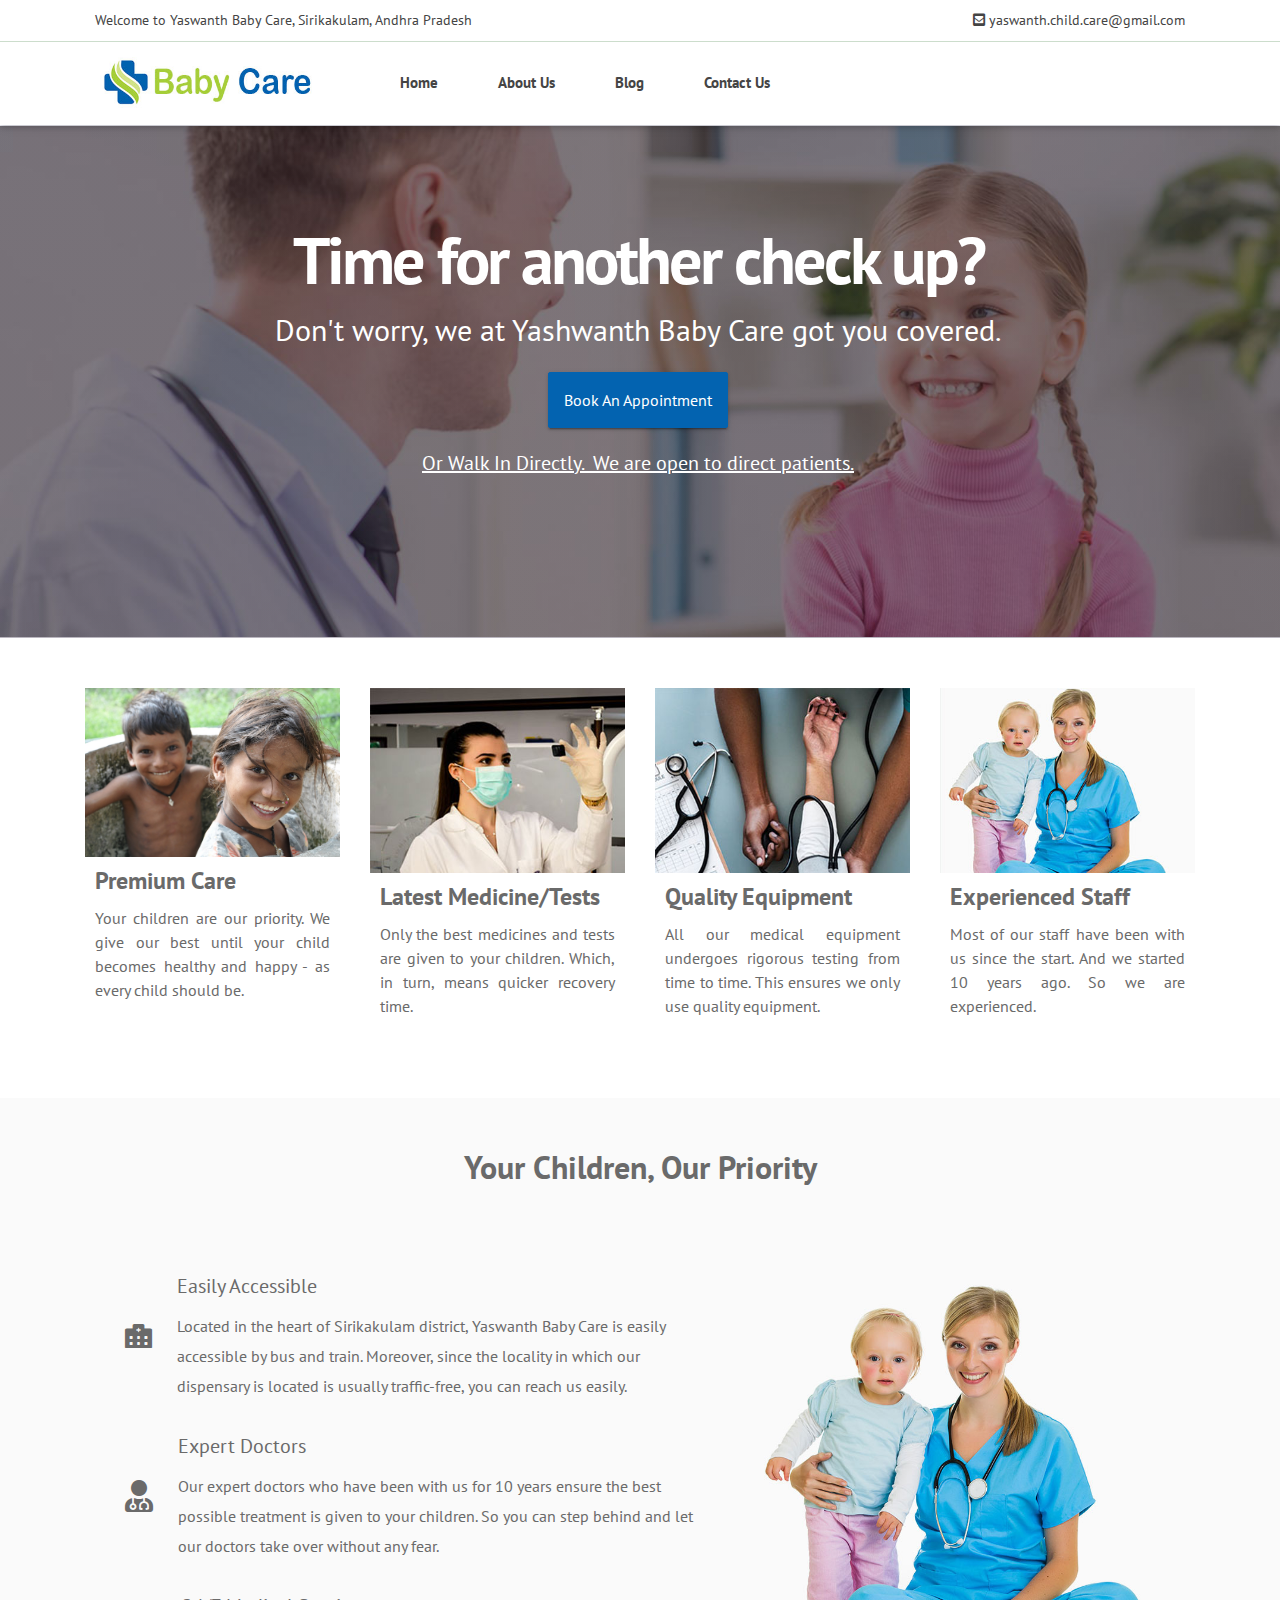
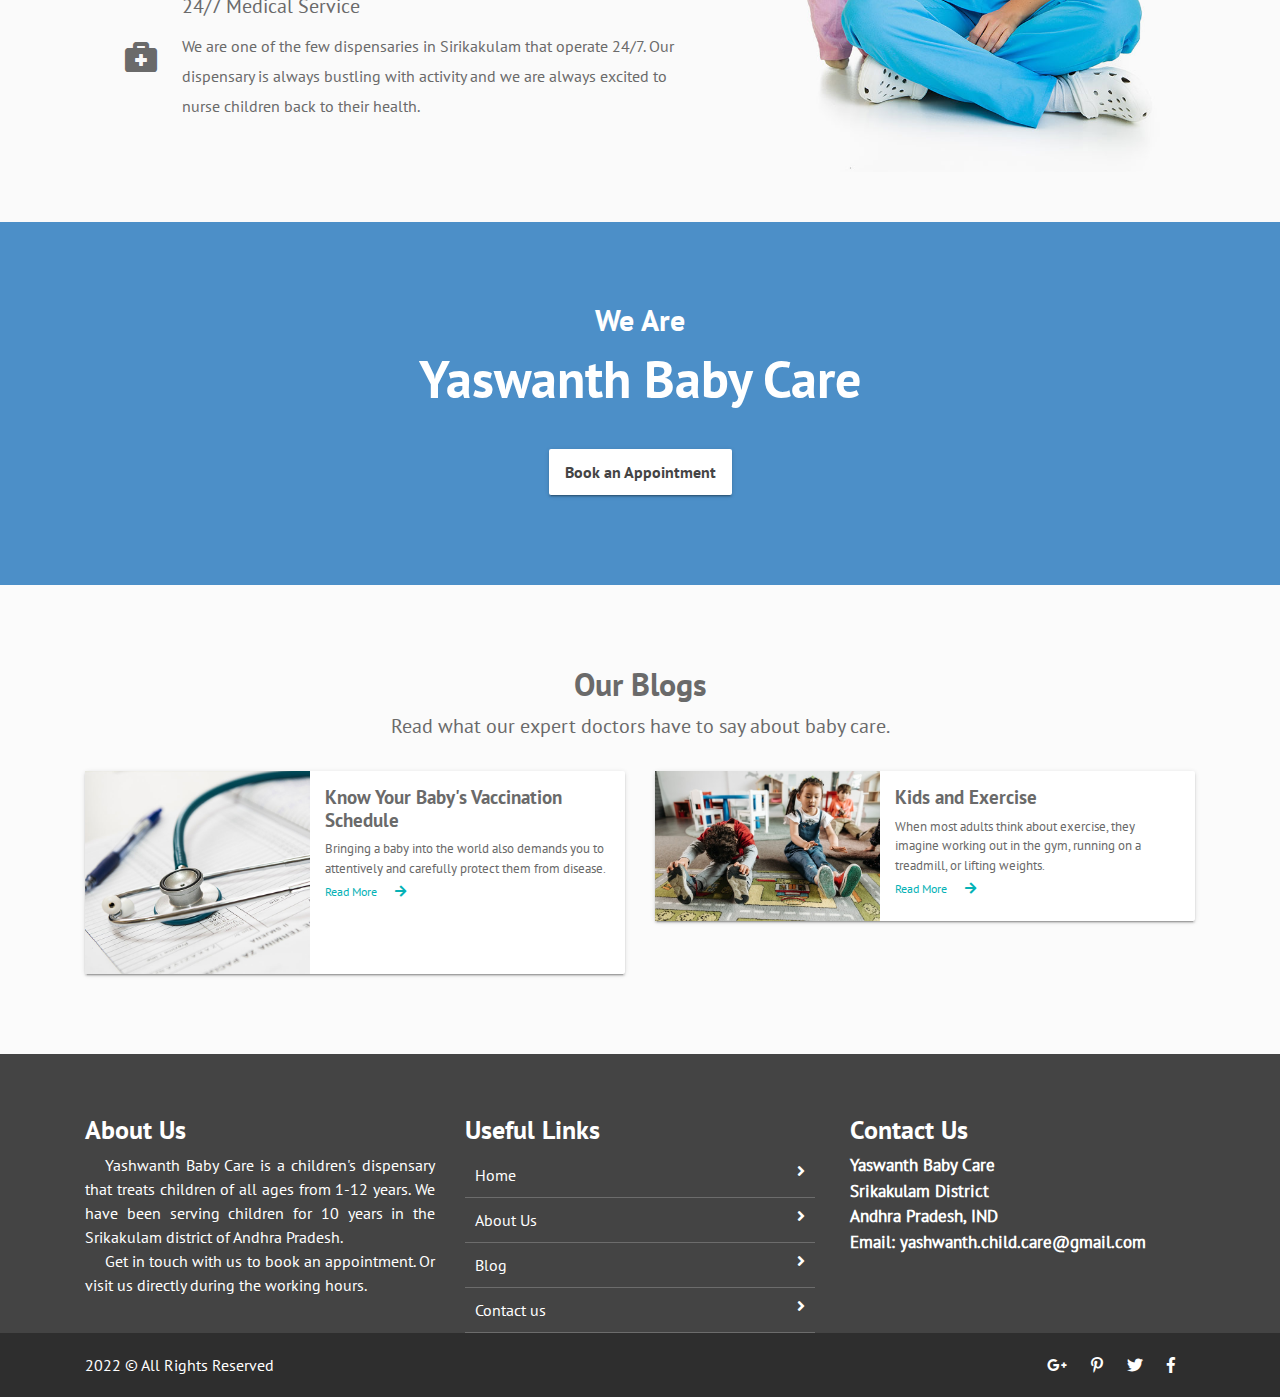
<file: index.html>
﻿<!doctype html>
<html lang="en">

<head>
    <meta charset="utf-8">
    <meta name="viewport" content="width=device-width, initial-scale=1, shrink-to-fit=no">
    <title> Yaswanth Baby Care</title>

    <link rel="shortcut icon" href="assets/images/fav.jpg">
    <link href="https://fonts.googleapis.com/css?family=Source+Sans+Pro" rel="stylesheet"> 
    <link rel="stylesheet" href="assets/css/bootstrap.min.css">
    <link rel="stylesheet" href="assets/css/fontawsom-all.min.css">
    <link rel="stylesheet" href="assets/plugins/slider/css/owl.carousel.min.css">
    <link rel="stylesheet" href="assets/plugins/slider/css/owl.theme.default.css">
    <link rel="stylesheet" type="text/css" href="assets/css/style.css" />
    
    <script> (function (d, w, c) { if(!d.getElementById("spd-busns-spt")) { var n = d.getElementsByTagName('script')[0], s = d.createElement('script'); var loaded = false; s.id = "spd-busns-spt"; s.async = "async"; s.setAttribute("data-self-init", "false"); s.setAttribute("data-init-type", "opt"); s.src = 'https://cdn.in-freshbots.ai/assets/share/js/freshbots.min.js'; s.setAttribute("data-client", "2f5bebd7a7de422c4e2f0a897e8d47755bb0b3cd"); s.setAttribute("data-bot-hash", "7987316b4e581b62ecb4cb38941585c34fb547c8"); s.setAttribute("data-env", "prod"); s.setAttribute("data-region", "in"); if (c) { s.onreadystatechange = s.onload = function () { if (!loaded) { c(); } loaded = true; }; } n.parentNode.insertBefore(s, n); } }) (document, window, function () { Freshbots.initiateWidget({ autoInitChat: false, getClientParams: function () { return ; } }, function(successResponse) { }, function(errorResponse) { }); }); </script>
</head>

    <body>
    
    <header>
        <div class="header-top">
            <div class="container">
                <div class="row">
                    <div class="col-lg-7 col-md-12 left-item">
                        <ul>
                            <li>Welcome to Yaswanth Baby Care, Sirikakulam, Andhra Pradesh</li>
                            
                        </ul>
                    </div>
                    <div class="col-lg-5 d-none d-lg-block right-item">
                        <ul>
                            <li><i class="fas fa-envelope-square"></i> yaswanth.child.care@gmail.com</li>
                             
                        </ul>
                    </div>
                </div>

            </div>
        </div>
        <div id="nav-head" class="header-nav">
            <div class="container">
                <div class="row">
                    <div class="col-md-3 col-sm-12 nav-img">
                        <img src="assets/images/logo.jpg" alt="">
                       <a data-toggle="collapse" data-target="#menu" href="#menu" ><i class="fas d-block d-md-none small-menu fa-bars"></i></a>
                    </div>
                    <div id="menu" class="col-md-9 d-none d-md-block nav-item">
                        <ul>
                            <li><a href="index.html">Home</a></li>
                            <li><a href="about_us.html">About Us</a></li>
                            <li><a href="blog.html">Blog</a></li>
                            <li><a href="contact_us.html">Contact Us</a></li>
                        </ul>
                    </div>
                </div>

            </div>
        </div>

    </header>
  
    <!-- ################# Slider Starts Here#######################--->
     <div class="slider">
        <!-- Set up your HTML -->
        <div class="owl-carouse ">
            <div class="slider-img">
                <div class="item">
                    <div class="slider-img"><img src="assets/images/slider/slider-1.jpg" alt=""></div>
                    <div class="container">
                        <div class="row">
                            <div class="col-lg-offset-2 col-lg-8 col-md-offset-2 col-md-8 col-sm-12 col-xs-12">
                                <div class="slider-captions">
                                    <h1 class="slider-title">Time for another check up?</h1>
                                    <p class="slider-text hidden-xs" style="font-size:30px;">Don't worry, we at Yashwanth Baby Care got you covered.</p>
                                    <a href="contact_us.html#form" class="btn btn-info hidden-xs" style="padding:15px 15px;">Book An Appointment</a>
                                    <p style="color:white; font-weight:100;margin-top:20px;font-size:20px;text-decoration:underline">Or Walk In Directly. &nbsp;We are open to direct patients.</p>
                                </div>
                            </div>
                        </div>
                    </div>
                </div>
            </div>
            
            
        </div>
    </div>
      
     <!-- ################# Health Care Here#######################--->
     
     <section class="health-care">
         <div class="container">
            <div class="row">
                 <div class="col-md-3 col-sm-6 vd">
                     <img src="assets/images/services/children.jpg" alt="">
                     <h4>Premium Care</h4>
                    
                     <p>Your children are our priority. We give our best until your child becomes healthy and happy - as every child should be.</p>
                     
                 </div>
                 <div class="col-md-3 col-sm-6 vd">
                     <img src="assets/images/services/gallery_02.jpg" alt="">
                     <h4>Latest Medicine/Tests</h4>
                     
                     <p>Only the best medicines and tests are given to your children. Which, in turn, means quicker recovery time.</p>
                     
                     
                 </div>
                 <div class="col-md-3 col-sm-6 vd">
                     <img src="assets/images/services/gallery_03.jpg" alt="">
                     <h4>Quality Equipment</h4>
                     <p>All our medical equipment undergoes rigorous testing from time to time. This ensures we only use quality equipment. </p>
                     
                 </div>
                 <div class="col-md-3 col-sm-6 vd">
                     <img src="assets/images/services/gallery_04.jpg" alt="">
                     <h4>Experienced Staff</h4>
                     <p>Most of our staff have been with us since the start. And we started 10 years ago. So we are experienced.</p>
                 </div>
            </div>
            
             
         </div>
     </section>
     
           
     <!-- ################# Services Starts Here#######################--->
     
     <section class="our-services">
         <div class="container">
             <h2 style="text-align:center;">Your Children, Our Priority</h2>
             <div class="row" style="margin-top:70px;">
                 <div class="col-md-7 col-sm-12">
                     <div class="service-box">
                         <div class=" d-flex">
                            <div class="icon">
                                 <i class="fas fa-hospital-alt" style="font-size:24px;"></i>
                            </div>
                            <div class="abc">
                                <p style="font-size:20px;">Easily Accessible</p>
                                <p style="line-height:30px;margin-top:10px;">Located in the heart of Sirikakulam district, Yaswanth Baby Care is easily accessible by bus and train. Moreover, since the locality in which our dispensary is located is usually traffic-free, you can reach us easily.</p>
                            </div>
                             
                         </div>
                     </div>
                      <div class="service-box">
                         <div class=" d-flex">
                            <div class="icon">
                                 <i class="fas fa-user-md"></i>
                            </div>
                            <div class="abc">
                                <p style="font-size:20px;">Expert Doctors</p>
                                <p style="line-height:30px;margin-top:10px;">Our expert doctors who have been with us for 10 years ensure the best possible treatment is given to your children. So you can step behind and let our doctors take over without any fear.</p>
                            </div>
                             
                         </div>
                     </div>
                      <div class="service-box">
                         <div class=" d-flex">
                            <div class="icon">
                                 <i class="fas fa-briefcase-medical" ></i>
                            </div>
                            <div class="abc">
                                <p style="font-size:20px;">24/7 Medical Service</p>
                                <p style="line-height:30px;margin-top:10px;">We are one of the few dispensaries in Sirikakulam that operate 24/7. Our dispensary is always bustling with activity and we are always excited to nurse children back to their health.</p>
                            </div>
                             
                         </div>
                     </div>
                      
                 </div>
                 <div class="col-md-5 col-sm-12">
                     <div class="imagr-box">
                         <img src="assets/images/side-image.jpg" alt="">
                     </div>
                 </div>
             </div>
         </div>
     </section>
     
     <!-- ################# AppointmentStarts Here#######################--->

    <div class="professional-details">
        <div class="layy">
            <div class="container">
                <div class="title-another row">
                    <h4 style="font-size:30px;">We Are</h4>
                    <h2>Yaswanth Baby Care</h2>

                    <div class="btn-ro">
                        <button class="btn btn-default"><a href="contact_us.html#form">Book an Appointment</a></button>
                    </div>

                </div>
            </div>
        </div>

    </div>

    
   <!--  ************************* Blog Starts Here ************************** -->
            <div class="blog">
               <div class="row session-title">
                   <h2>Our Blogs</h2>
                   <p style="font-size:20px;">Read what our expert doctors have to say about baby care.</p>
               </div>
                <div class="container">
                    <div class="row">
                        <div class="col-md-6 col-sm-12">
                            <div class="blog-singe no-margin row">
                                <div class="col-sm-5 blog-img-tab">
                                    <img src="assets/images/blog/blog_01.jpg" alt="">
                                </div>
                                <div class="col-sm-7 blog-content-tab">
                                    <h2>Know Your Baby's Vaccination Schedule</h2>
                                    <p style="font-size:13px;">Bringing a baby into the world also demands you to attentively and carefully protect them from disease.  </p>
                                    <a href="vaccination-schedule.html">Read More <i class="fas fa-arrow-right"></i></a>
                                </div>
                            </div>
                        </div>
                        <div class="col-md-6 col-sm-12">
                            <div class="blog-singe no-margin row">
                                <div class="col-sm-5 blog-img-tab">
                                    <img src="assets/images/blog/blog_02.jpg" alt="">
                                </div>
                                <div class="col-sm-7 blog-content-tab">
                                    <h2>Kids and Exercise</h2>
                                    <p style="font-size:13px;">When most adults think about exercise, they imagine working out in the gym, running on a treadmill, or lifting weights.  </p>
                                    <a href="kids_and_exercise.html">Read More <i class="fas fa-arrow-right"></i></a>
                                </div>
                            </div>
                        </div>
                    </div>
                </div>
            </div>
        
        <!-- ######## Blog End ####### -->
        
           <!-- ################# Footer Starts Here#######################--->


    <footer class="footer">
        <div class="container">
            <div class="row">
                <div class="col-md-4 col-sm-12">
                    <h2>About Us</h2>
                    <p>
                        Yashwanth Baby Care is a children's dispensary that treats children of all ages from 1-12 years. We have been serving children for 10 years in the Srikakulam district of Andhra Pradesh.
                    </p>
                    <p>Get in touch with us to book an appointment. Or visit us directly during the working hours.</p>

                </div>
                <div class="col-md-4 col-sm-12">
                    <h2>Useful Links</h2>
                    <ul class="list-unstyled link-list">
                        <li><a ui-sref="about" href="index.html">Home</a><i class="fa fa-angle-right"></i></li>
                        <li><a ui-sref="portfolio" href="about_us.html">About Us</a><i class="fa fa-angle-right"></i></li>
                        <li><a ui-sref="products" href="blog.html">Blog</a><i class="fa fa-angle-right"></i></li>
                        <li><a ui-sref="contact" href="contact_us.html">Contact us</a><i class="fa fa-angle-right"></i></li>
                    </ul>
                </div>
                <div class="col-md-4 col-sm-12 map-img">
                    <h2>Contact Us</h2>
                    <address class="md-margin-bottom-40">
                        Yaswanth Baby Care <br>
                        Srikakulam District <br>
                        Andhra Pradesh, IND <br>
                        
                        Email: <a href="yashwanth.child.care@gmail.com" class="">yashwanth.child.care@gmail.com</a><br>
                    </address>

                </div>
            </div>
        </div>
        

    </footer>
    <div class="copy">
            <div class="container">
                <a href="#">2022 &copy; All Rights Reserved </a>
                
                <span>
                
                <a><i class="fab fa-google-plus-g"></i></a>
                <a><i class="fab fa-pinterest-p"></i></a>
                <a><i class="fab fa-twitter"></i></a>
                <a><i class="fab fa-facebook-f"></i></a>
        </span>
            </div>

        </div>   
    
    </body>

<script src="assets/js/jquery-3.2.1.min.js"></script>
<script src="assets/js/popper.min.js"></script>
<script src="assets/js/bootstrap.min.js"></script>
<script src="assets/plugins/slider/js/owl.carousel.min.js"></script>
<script src="assets/plugins/scroll-fixed/jquery-scrolltofixed-min.js"></script>

<script src="assets/js/script.js"></script>



</html>
</file>
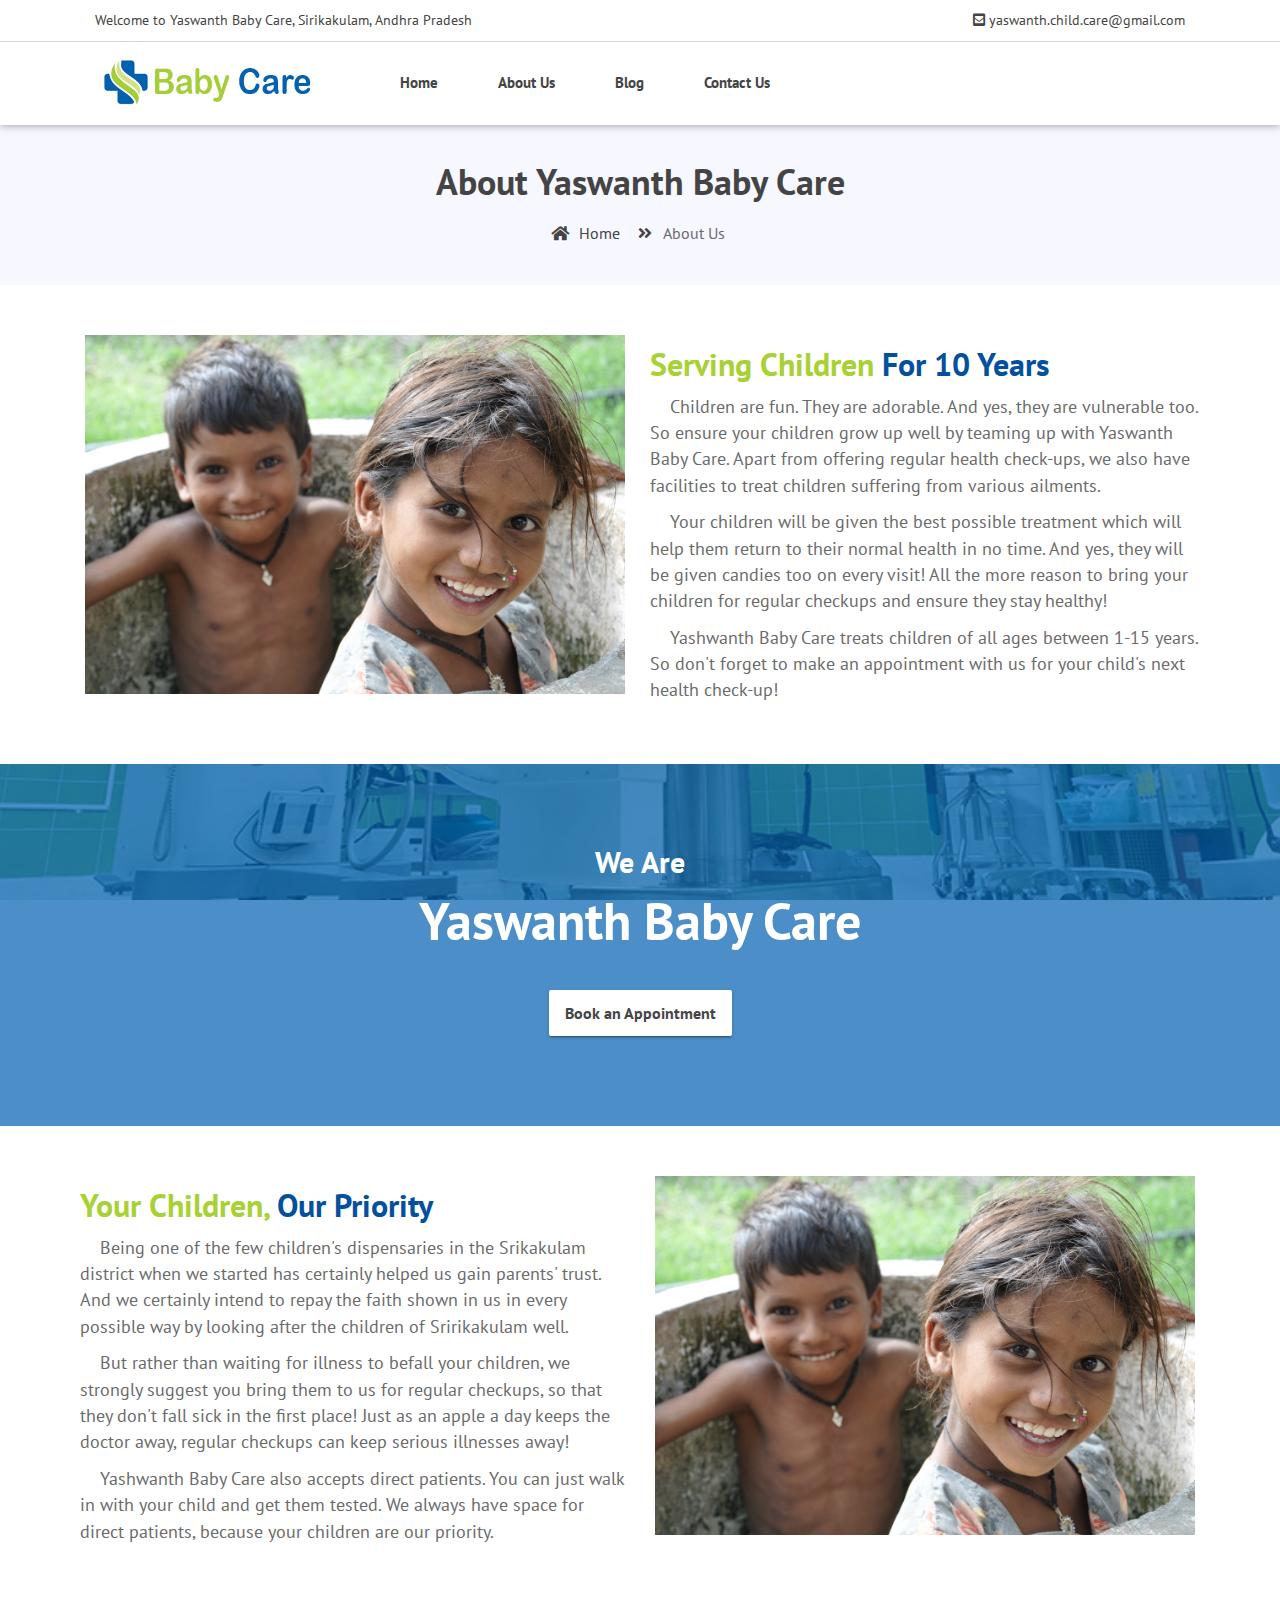
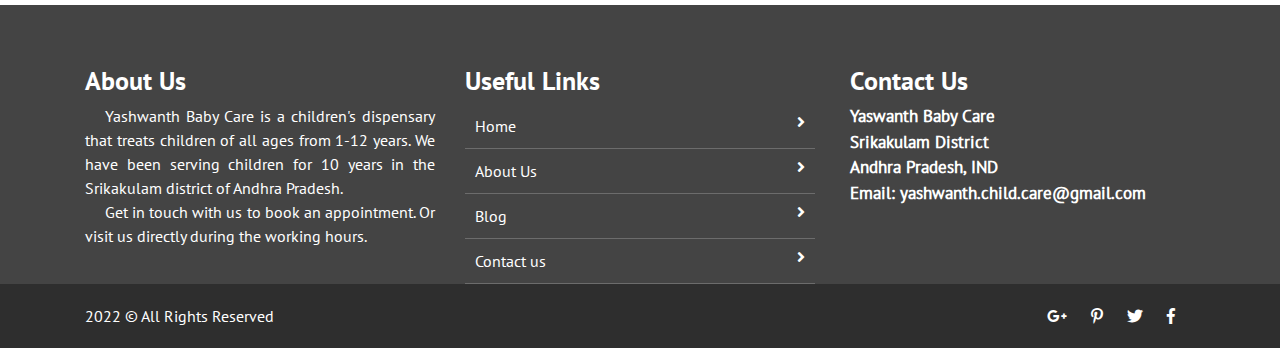
<file: about_us.html>
﻿<!doctype html>
<html lang="en">

<head>
    <meta charset="utf-8">
    <meta name="viewport" content="width=device-width, initial-scale=1, shrink-to-fit=no">
    <title> Testing Page Edit 123</title>

    <link rel="shortcut icon" href="assets/images/fav.jpg">
    <link href="https://fonts.googleapis.com/css?family=Source+Sans+Pro" rel="stylesheet"> 
    <link rel="stylesheet" href="assets/css/bootstrap.min.css">
    <link rel="stylesheet" href="assets/css/fontawsom-all.min.css">
    <link rel="stylesheet" href="assets/plugins/slider/css/owl.carousel.min.css">
    <link rel="stylesheet" href="assets/plugins/slider/css/owl.theme.default.css">
    <link rel="stylesheet" type="text/css" href="assets/css/style.css" />
</head>

<body>

    <header>
        <div class="header-top">
            <div class="container">
                <div class="row">
                    <div class="col-lg-7 col-md-12 left-item">
                        <ul>
                            <li>Welcome to Yaswanth Baby Care, Sirikakulam, Andhra Pradesh</li>

                        </ul>
                    </div>
                    <div class="col-lg-5 d-none d-lg-block right-item">
                        <ul>
                            <li><i class="fas fa-envelope-square"></i> yaswanth.child.care@gmail.com</li>
                            
                        </ul>
                    </div>
                </div>

            </div>
        </div>
        <div id="nav-head" class="header-nav">
            <div class="container">
                <div class="row">
                    <div class="col-md-3 col-sm-12 nav-img">
                        <img src="assets/images/logo.jpg" alt="">
                        <a data-toggle="collapse" data-target="#menu" href="#menu"><i class="fas d-block d-md-none small-menu fa-bars"></i></a>
                    </div>
                    <div id="menu" class="col-md-9 d-none d-md-block nav-item">
                        <ul>
                            <li><a href="index.html">Home</a></li>
                            <li><a href="about_us.html">About Us</a></li>

                            <li><a href="blog.html">Blog</a></li>

                            <li><a href="contact_us.html">Contact Us</a></li>
                        </ul>
                    </div>
                </div>

            </div>
        </div>

    </header>

    <!--  ************************* Page Title Starts Here ************************** -->
    <div class="page-nav no-margin row">
        <div class="container">
            <div class="row">
                <h2>About Yaswanth Baby Care</h2>
                <ul>
                    <li> <a href="#"><i class="fas fa-home"></i> Home</a></li>
                    <li><i class="fas fa-angle-double-right"></i> About Us</li>
                </ul>
            </div>
        </div>
    </div>

    <!-- ######## Page  Title End ####### -->

    <section class="with-medical">
        <div class="container">
            <div class="row">
                <div class="col-lg-6 col-md-12">
                    <img src="assets/images/children.jpg" alt="">
                </div>
                <div class="col-lg-6 col-md-12 txtr">
                    <h4 style="color:#A8D135">
                        Serving Children
                        <span>For 10 Years</span>
                    </h4>
                    <p style="margin-top:10px;">Children are fun. They are adorable. And yes, they are vulnerable too. So ensure your children grow up well by teaming up with Yaswanth Baby Care. Apart from offering regular health check-ups, we also have facilities to treat children suffering from various ailments. </p>
                    <p style="margin-top:10px;">Your children will be given the best possible treatment which will help them return to their normal health in no time. And yes, they will be given candies too on every visit! All the more reason to bring your children for regular checkups and ensure they stay healthy!  </p>
                    <p style="margin-top:10px;">Yashwanth Baby Care treats children of all ages between 1-15 years. So don't forget to make an appointment with us for your child's next health check-up!</p>
                </div>

            </div>
        </div>
    </section>

    <!-- ################# AppointmentStarts Here#######################--->

    <div class="professional-details">
        <div class="layy">
            <div class="container">
                <div class="title-another row">
                    <h4 style="font-size:30px;">We Are</h4>
                    <h2>Yaswanth Baby Care</h2>
                    
                    <div class="btn-ro">
                        <button class="btn btn-default"><a href="contact_us.html#form">Book an Appointment</a></button>
                    </div>

                </div>
            </div>
        </div>

    </div>

    <section class="with-medical">
        <div class="container">
            <div class="row">
                <div class="col-lg-6 col-md-12 txtr">
                    <h4 style="color:#A8D135">
                        Your Children,
                        <span>Our Priority</span>
                    </h4>
                    <p style="margin-top:10px;">Being one of the few children's dispensaries in the Srikakulam district when we started has certainly helped us gain parents' trust. And we certainly intend to repay the faith shown in us in every possible way by looking after the children of Sririkakulam well. </p>
                    <p style="margin-top:10px;">But rather than waiting for illness to befall your children, we strongly suggest you bring them to us for regular checkups, so that they don't fall sick in the first place! Just as an apple a day keeps the doctor away, regular checkups can keep serious illnesses away!  </p>
                    <p style="margin-top:10px;">Yashwanth Baby Care also accepts direct patients. You can just walk in with your child and get them tested. We always have space for direct patients, because your children are our priority.</p>
                </div>
                <div class="col-lg-6 col-md-12">
                    <img src="assets/images/children.jpg" alt="">
                </div>


            </div>
        </div>
    </section>



    <!-- ################# Footer Starts Here#######################--->


    <footer class="footer">
        <div class="container">
            <div class="row">
                <div class="col-md-4 col-sm-12">
                    <h2>About Us</h2>
                    <p>
                        
                        Yashwanth Baby Care is a children's dispensary that treats children of all ages from 1-12 years. We have been serving children for 10 years in the Srikakulam district of Andhra Pradesh.
                    </p>
                    <p>Get in touch with us to book an appointment. Or visit us directly during the working hours.</p>
                </div>
                <div class="col-md-4 col-sm-12">
                    <h2>Useful Links</h2>
                    <ul class="list-unstyled link-list">
                        <li><a ui-sref="about" href="index.html">Home</a><i class="fa fa-angle-right"></i></li>
                        <li><a ui-sref="portfolio" href="about_us.html">About Us</a><i class="fa fa-angle-right"></i></li>
                        <li><a ui-sref="products" href="blog.html">Blog</a><i class="fa fa-angle-right"></i></li>
                        <li><a ui-sref="contact" href="contact_us.html">Contact us</a><i class="fa fa-angle-right"></i></li>
                    </ul>
                </div>
                <div class="col-md-4 col-sm-12 map-img">
                    <h2>Contact Us</h2>
                    <address class="md-margin-bottom-40">
                        Yaswanth Baby Care <br>
                        Srikakulam District <br>
                        Andhra Pradesh, IND <br>
                        
                        Email: <a href="yashwanth.child.care@gmail.com" class="">yashwanth.child.care@gmail.com</a><br>
                    </address>

                </div>
            </div>
        </div>


    </footer>
    <div class="copy">
        <div class="container">
            <a href="#">2022 &copy; All Rights Reserved </a>

            <span>
                
                <a><i class="fab fa-google-plus-g"></i></a>
                <a><i class="fab fa-pinterest-p"></i></a>
                <a><i class="fab fa-twitter"></i></a>
                <a><i class="fab fa-facebook-f"></i></a>
            </span>
        </div>

    </div>

</body>

<script src="assets/js/jquery-3.2.1.min.js"></script>
<script src="assets/js/popper.min.js"></script>
<script src="assets/js/bootstrap.min.js"></script>
<script src="assets/plugins/slider/js/owl.carousel.min.js"></script>
<script src="assets/plugins/scroll-fixed/jquery-scrolltofixed-min.js"></script>

<script src="assets/js/script.js"></script>



</html>
</file>
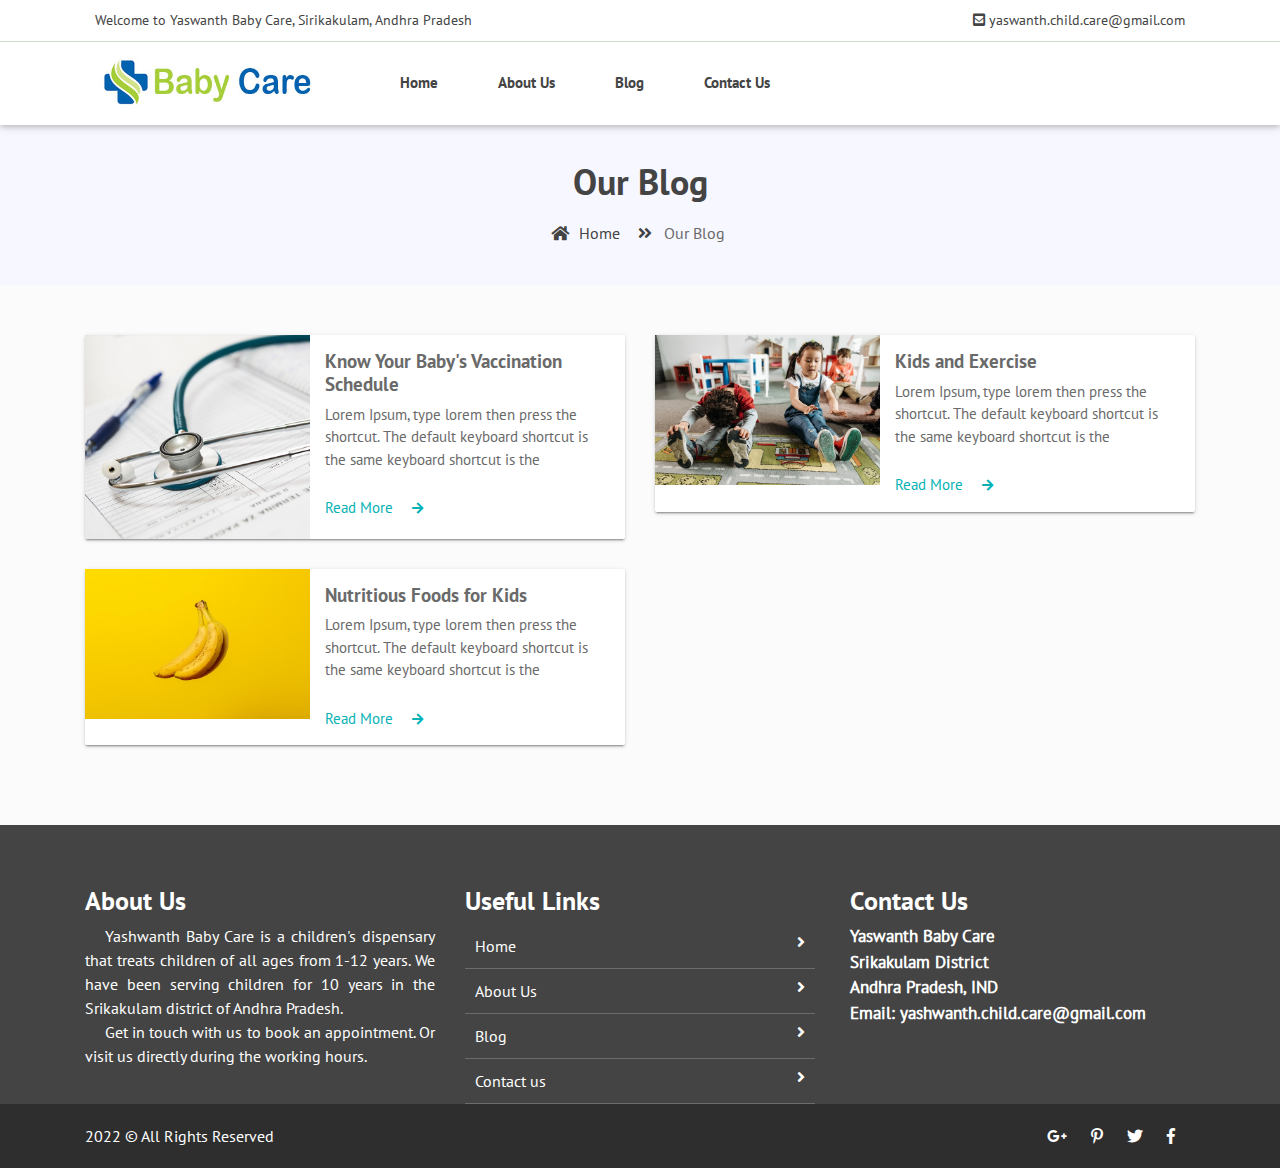
<file: blog.html>
﻿<!doctype html>
<html lang="en">

<head>
    <meta charset="utf-8">
    <meta name="viewport" content="width=device-width, initial-scale=1, shrink-to-fit=no">
    <title> Yaswanth Baby Care</title>

    <link rel="shortcut icon" href="assets/images/fav.jpg">
    <link href="https://fonts.googleapis.com/css?family=Source+Sans+Pro" rel="stylesheet"> 
    <link rel="stylesheet" href="assets/css/bootstrap.min.css">
    <link rel="stylesheet" href="assets/css/fontawsom-all.min.css">
    <link rel="stylesheet" href="assets/plugins/slider/css/owl.carousel.min.css">
    <link rel="stylesheet" href="assets/plugins/slider/css/owl.theme.default.css">
    <link rel="stylesheet" type="text/css" href="assets/css/style.css" />
    <script
src='//in.fw-cdn.com/30609428/331542.js'
chat='true'>
</script>
    <script> (function (d, w, c) { if(!d.getElementById("spd-busns-spt")) { var n = d.getElementsByTagName('script')[0], s = d.createElement('script'); var loaded = false; s.id = "spd-busns-spt"; s.async = "async"; s.setAttribute("data-self-init", "false"); s.setAttribute("data-init-type", "opt"); s.src = 'https://cdn.in-freshbots.ai/assets/share/js/freshbots.min.js'; s.setAttribute("data-client", "2f5bebd7a7de422c4e2f0a897e8d47755bb0b3cd"); s.setAttribute("data-bot-hash", "7987316b4e581b62ecb4cb38941585c34fb547c8"); s.setAttribute("data-env", "prod"); s.setAttribute("data-region", "in"); if (c) { s.onreadystatechange = s.onload = function () { if (!loaded) { c(); } loaded = true; }; } n.parentNode.insertBefore(s, n); } }) (document, window, function () { Freshbots.initiateWidget({ autoInitChat: false, getClientParams: function () { return ; } }, function(successResponse) { }, function(errorResponse) { }); }); </script>
</head>

    <body>
    
    <header>
        <div class="header-top">
            <div class="container">
                <div class="row">
                    <div class="col-lg-7 col-md-12 left-item">
                        <ul>
                            <li>Welcome to Yaswanth Baby Care, Sirikakulam, Andhra Pradesh</li>
                            
                        </ul>
                    </div>
                    <div class="col-lg-5 d-none d-lg-block right-item">
                        <ul>
                            <li><i class="fas fa-envelope-square"></i>  yaswanth.child.care@gmail.com</li>
                        </ul>
                    </div>
                </div>

            </div>
        </div>
        <div id="nav-head" class="header-nav">
            <div class="container">
                <div class="row">
                    <div class="col-md-3 col-sm-12 nav-img">
                        <img src="assets/images/logo.jpg" alt="">
                       <a data-toggle="collapse" data-target="#menu" href="#menu" ><i class="fas d-block d-md-none small-menu fa-bars"></i></a>
                    </div>
                    <div id="menu" class="col-md-9 d-none d-md-block nav-item">
                        <ul>
                            <li><a href="index.html">Home</a></li>
                            <li><a href="about_us.html">About Us</a></li>
                            
                            <li><a href="blog.html">Blog</a></li>
                            
                            <li><a href="contact_us.html">Contact Us</a></li>
                        </ul>
                    </div>
                </div>

            </div>
        </div>

    </header>
  
       <!--  ************************* Page Title Starts Here ************************** -->
               <div class="page-nav no-margin row">
                   <div class="container">
                       <div class="row">
                           <h2>Our Blog</h2>
                           <ul>
                               <li> <a href="#"><i class="fas fa-home"></i> Home</a></li>
                               <li><i class="fas fa-angle-double-right"></i> Our Blog</li>
                           </ul>
                       </div>
                   </div>
               </div>
       
    <!-- ######## Page  Title End ####### -->
       
    <!--  ************************* Blog Starts Here ************************** -->
            <div class="blog">
               
                <div class="container">
                    <div class="row">
                        <div class="col-md-6 col-sm-12">
                            <div class="blog-singe no-margin row">
                                <div class="col-sm-5 blog-img-tab">
                                    <img src="assets/images/blog/blog_01.jpg" alt="">
                                </div>
                                <div class="col-sm-7 blog-content-tab">
                                    <h2>Know Your Baby's Vaccination Schedule</h2>
                                    <p style="font-size:15px;">Lorem Ipsum, type lorem then press the shortcut. The default keyboard shortcut is the same keyboard shortcut is the </p>
                                    <br/>
                                    <a href="vaccination-schedule.html" style="font-size:15px;">Read More <i class="fas fa-arrow-right"></i></a>
                                </div>
                            </div>
                        </div>
                        <div class="col-md-6 col-sm-12">
                            <div class="blog-singe no-margin row">
                                <div class="col-sm-5 blog-img-tab">
                                    <img src="assets/images/blog/blog_02.jpg" alt="">
                                </div>
                                <div class="col-sm-7 blog-content-tab">
                                    <h2>Kids and Exercise</h2>
                                    <p style="font-size:15px;">Lorem Ipsum, type lorem then press the shortcut. The default keyboard shortcut is the same keyboard shortcut is the </p>
                                    <br/>
                                    <a href="kids_and_exercise.html" style="font-size:15px;">Read More <i class="fas fa-arrow-right"></i></a>
                                </div>
                            </div>
                        </div>
                        <div class="col-md-6 col-sm-12">
                            <div class="blog-singe no-margin row">
                                <div class="col-sm-5 blog-img-tab">
                                    <img src="assets/images/blog/blog_04.jpg" alt="">
                                </div>
                                <div class="col-sm-7 blog-content-tab">
                                    <h2>Nutritious Foods for Kids</h2>
                                    <p style="font-size:15px;">Lorem Ipsum, type lorem then press the shortcut. The default keyboard shortcut is the same keyboard shortcut is the </p>
                                    <br/>
                                    <a href="foods_for_kids.html" style="font-size:15px;">Read More <i class="fas fa-arrow-right"></i></a>
                                </div>
                            </div>
                        </div>
                        
                    </div>
                </div>
            </div>
        
        <!-- ######## Blog End ####### -->
        
<!-- ################# Footer Starts Here#######################--->


            <footer class="footer">
                <div class="container">
                    <div class="row">
                        <div class="col-md-4 col-sm-12">
                            <h2>About Us</h2>
                            <p>
                                Yashwanth Baby Care is a children's dispensary that treats children of all ages from 1-12 years. We have been serving children for 10 years in the Srikakulam district of Andhra Pradesh.
                            </p>
                            <p>Get in touch with us to book an appointment. Or visit us directly during the working hours.</p>

                        </div>
                        <div class="col-md-4 col-sm-12">
                            <h2>Useful Links</h2>
                            <ul class="list-unstyled link-list">
                                <li><a ui-sref="about" href="index.html">Home</a><i class="fa fa-angle-right"></i></li>
                                <li><a ui-sref="portfolio" href="about_us.html">About Us</a><i class="fa fa-angle-right"></i></li>
                                <li><a ui-sref="products" href="blog.html">Blog</a><i class="fa fa-angle-right"></i></li>
                                <li><a ui-sref="contact" href="contact_us.html">Contact us</a><i class="fa fa-angle-right"></i></li>
                            </ul>
                        </div>
                        <div class="col-md-4 col-sm-12 map-img">
                            <h2>Contact Us</h2>
                            <address class="md-margin-bottom-40">
                                Yaswanth Baby Care <br>
                                Srikakulam District <br>
                                Andhra Pradesh, IND <br>
                                
                                Email: <a href="yashwanth.child.care@gmail.com" class="">yashwanth.child.care@gmail.com</a><br>
                            </address>

                        </div>
                    </div>
                </div>


            </footer>
    <div class="copy">
            <div class="container">
                <a href="#">2022 &copy; All Rights Reserved </a>
                
                <span>
                
                <a><i class="fab fa-google-plus-g"></i></a>
                <a><i class="fab fa-pinterest-p"></i></a>
                <a><i class="fab fa-twitter"></i></a>
                <a><i class="fab fa-facebook-f"></i></a>
        </span>
            </div>

        </div>   
    
    </body>

<script src="assets/js/jquery-3.2.1.min.js"></script>
<script src="assets/js/popper.min.js"></script>
<script src="assets/js/bootstrap.min.js"></script>
<script src="assets/plugins/slider/js/owl.carousel.min.js"></script>
<script src="assets/plugins/scroll-fixed/jquery-scrolltofixed-min.js"></script>

<script src="assets/js/script.js"></script>



</html>
</file>
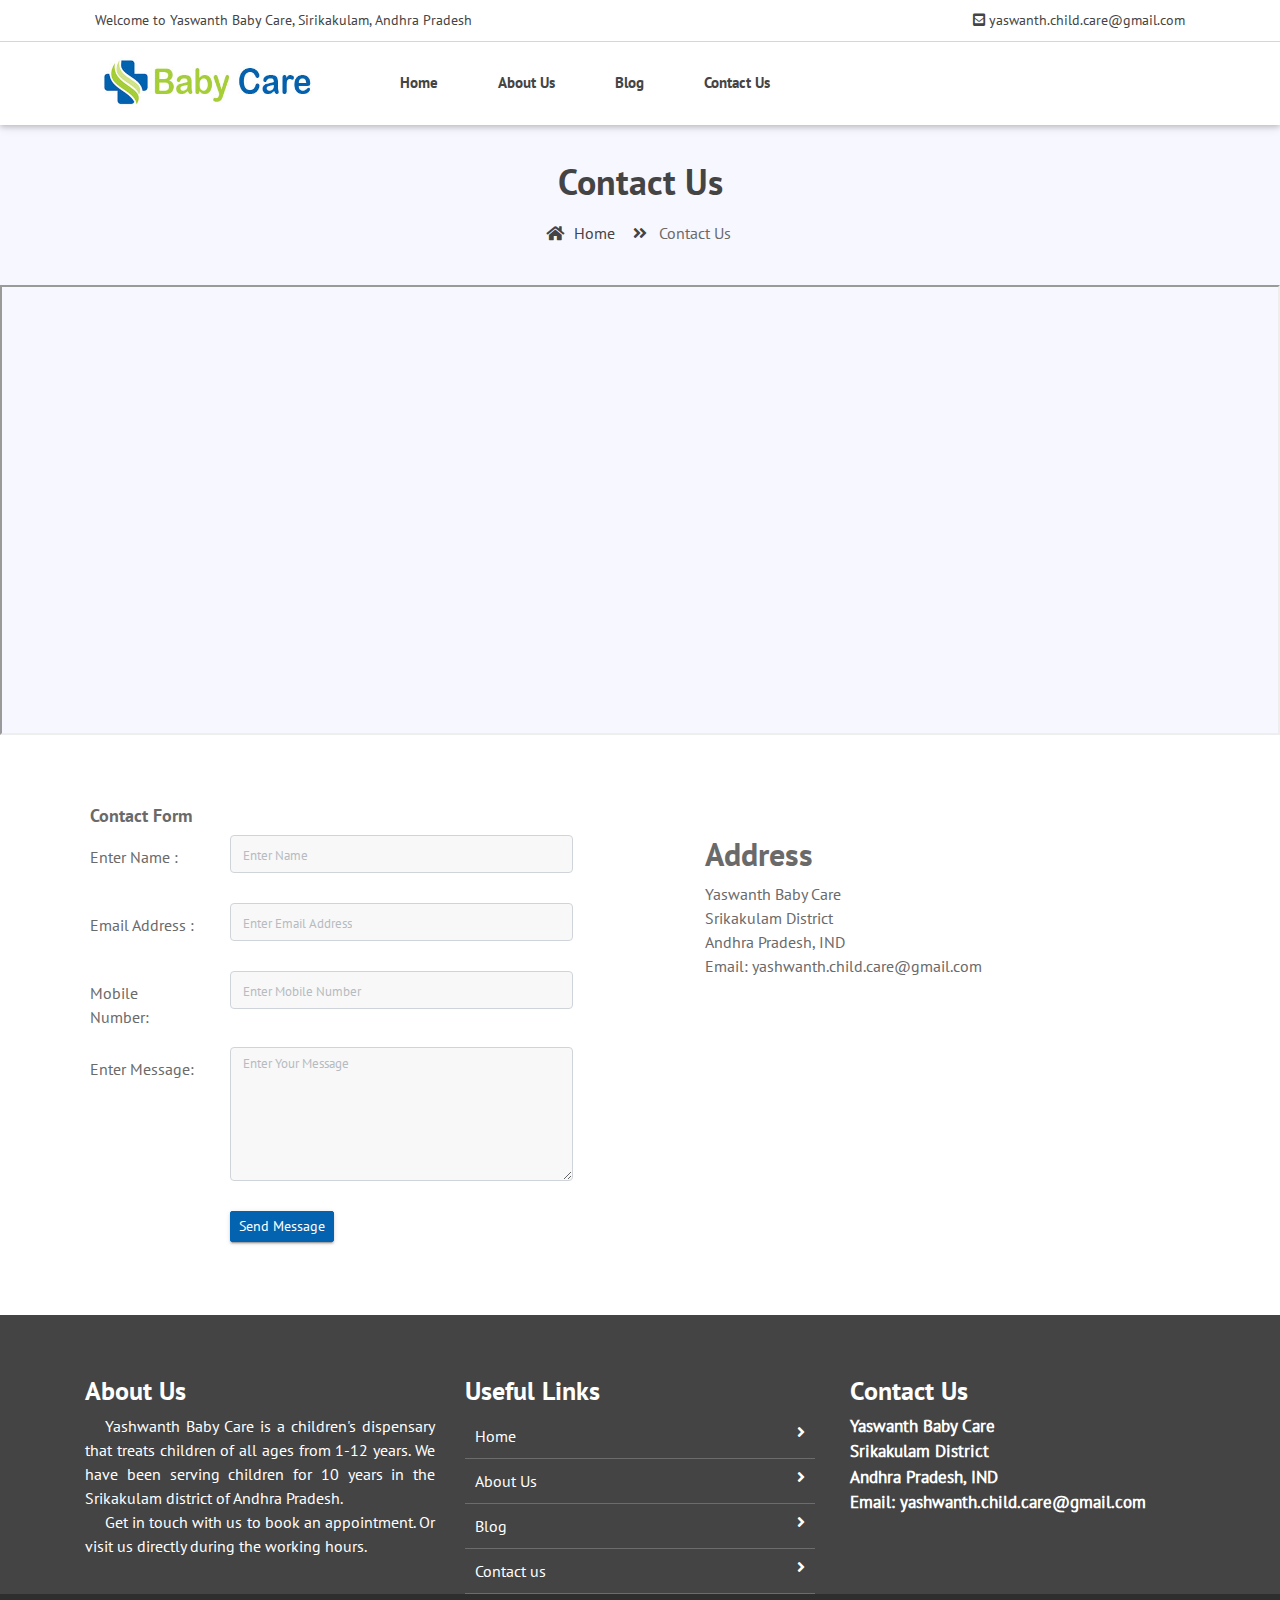
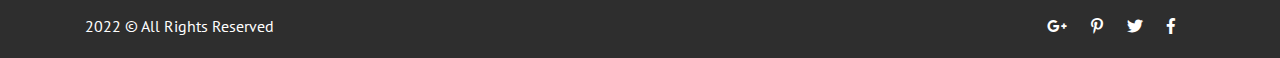
<file: contact_us.html>
﻿<!doctype html>
<html lang="en">

<head>
    <meta charset="utf-8">
    <meta name="viewport" content="width=device-width, initial-scale=1, shrink-to-fit=no">
    <title> Yaswanth Baby Care</title>

    <link rel="shortcut icon" href="assets/images/fav.jpg">
    <link href="https://fonts.googleapis.com/css?family=Source+Sans+Pro" rel="stylesheet"> 
    <link rel="stylesheet" href="assets/css/bootstrap.min.css">
    <link rel="stylesheet" href="assets/css/fontawsom-all.min.css">
    <link rel="stylesheet" href="assets/plugins/slider/css/owl.carousel.min.css">
    <link rel="stylesheet" href="assets/plugins/slider/css/owl.theme.default.css">
    <link rel="stylesheet" type="text/css" href="assets/css/style.css" />
    <script
        src='//in.fw-cdn.com/30609428/331542.js'
        chat='true'>
     </script>
    
    
</head>

    <body>
    
    <header>
        <div class="header-top">
            <div class="container">
                <div class="row">
                    <div class="col-lg-7 col-md-12 left-item">
                        <ul>
                            <li>Welcome to Yaswanth Baby Care, Sirikakulam, Andhra Pradesh</li>
                            
                        </ul>
                    </div>
                    <div class="col-lg-5 d-none d-lg-block right-item">
                        <ul>
                            <li><i class="fas fa-envelope-square"></i> yaswanth.child.care@gmail.com</li>
                             
                        </ul>
                    </div>
                </div>

            </div>
        </div>
        <div id="nav-head" class="header-nav">
            <div class="container">
                <div class="row">
                    <div class="col-md-3 col-sm-12 nav-img">
                        <img src="assets/images/logo.jpg" alt="">
                       <a data-toggle="collapse" data-target="#menu" href="#menu" ><i class="fas d-block d-md-none small-menu fa-bars"></i></a>
                    </div>
                    <div id="menu" class="col-md-9 d-none d-md-block nav-item">
                        <ul>
                            <li><a href="index.html">Home</a></li>
                            <li><a href="about_us.html">About Us</a></li>
                            
                            <li><a href="blog.html">Blog</a></li>
                            
                            <li><a href="contact_us.html">Contact Us</a></li>
                        </ul>
                    </div>
                </div>

            </div>
        </div>

    </header>
  
       <!--  ************************* Page Title Starts Here ************************** -->
               <div class="page-nav no-margin row">
                   <div class="container">
                       <div class="row">
                           <h2>Contact Us</h2>
                           <ul>
                               <li> <a href="#"><i class="fas fa-home"></i> Home</a></li>
                               <li><i class="fas fa-angle-double-right"></i> Contact Us</li>
                           </ul>
                       </div>
                   </div>
               </div>
       
    <!-- ######## Page  Title End ####### -->
       
      <div style="margin-top:0px;" class="row no-margin">
        
          <iframe style="width:100%" src="https://www.google.com/maps/embed?pb=!1m18!1m12!1m3!1d60607.46181773374!2d83.8554660296306!3d18.30314635908958!2m3!1f0!2f0!3f0!3m2!1i1024!2i768!4f13.1!3m3!1m2!1s0x3a3c150ef1737321%3A0xa45cf11898953b7!2sSrikakulam%2C%20Andhra%20Pradesh!5e0!3m2!1sen!2sin!4v1668568970574!5m2!1sen!2sin" width="600" height="450" style="border:0;" allowfullscreen="" loading="lazy" referrerpolicy="no-referrer-when-downgrade"></iframe>

      </div>

      <div class="row contact-rooo no-margin">
        <div class="container">
            <form method=" " action=" " class="forum">
                <div class="row" id="form">


                    <div style="padding:20px" class="col-sm-6">
                        <h2 style="font-size:18px">Contact Form</h2>
                        <div class="row">
                            <div style="padding-top:10px;" class="col-sm-3"><label>Enter Name :</label></div>
                            <div class="col-sm-8"><input type="text" placeholder="Enter Name" name="name" class="form-control input-sm nameCopy"></div>
                        </div>
                        <div style="margin-top:10px;" class="row">
                            <div style="padding-top:10px;" class="col-sm-3"><label>Email Address :</label></div>
                            <div class="col-sm-8"><input type="text" name="email" placeholder="Enter Email Address" class="form-control input-sm emailCopy"></div>
                        </div>
                        <div style="margin-top:10px;" class="row">
                            <div style="padding-top:10px;" class="col-sm-3"><label>Mobile Number:</label></div>
                            <div class="col-sm-8"><input type="text" name="mobile" placeholder="Enter Mobile Number" class="form-control input-sm"></div>
                        </div>
                        <div style="margin-top:10px;" class="row">
                            <div style="padding-top:10px;" class="col-sm-3"><label>Enter  Message:</label></div>
                            <div class="col-sm-8">
                                <textarea rows="5" name="message" placeholder="Enter Your Message" class="form-control input-sm"></textarea>
                            </div>
                        </div>
                        <div style="margin-top:10px;" class="row">
                            <div style="padding-top:10px;" class="col-sm-3"><label></label></div>
                            <div class="col-sm-8">
                                <button type="submit" class="btn btn-info btn-sm btnCopy">Send Message</button>
                            </div>
                        </div>
                    </div>
                    <div class="col-sm-6">

                        <div style="margin:50px" class="serv">





                            <h2 style="margin-top:10px;">Address</h2>

                            Yaswanth Baby Care <br>
                            Srikakulam District<br>
                            Andhra Pradesh, IND<br>
                   
                            Email: yashwanth.child.care@gmail.com<br>
                           







                        </div>


                    </div>

                </div>
            </form>
        </div>
        
      </div>
    
        
<!-- ################# Footer Starts Here#######################--->


      <footer class="footer">
          <div class="container">
              <div class="row">
                  <div class="col-md-4 col-sm-12">
                      <h2>About Us</h2>
                      <p>
                          Yashwanth Baby Care is a children's dispensary that treats children of all ages from 1-12 years. We have been serving children for 10 years in the Srikakulam district of Andhra Pradesh.
                      </p>
                      <p>Get in touch with us to book an appointment. Or visit us directly during the working hours.</p>

                  </div>
                  <div class="col-md-4 col-sm-12">
                      <h2>Useful Links</h2>
                      <ul class="list-unstyled link-list">
                          <li><a ui-sref="about" href="index.html">Home</a><i class="fa fa-angle-right"></i></li>
                          <li><a ui-sref="portfolio" href="about_us.html">About Us</a><i class="fa fa-angle-right"></i></li>
                          <li><a ui-sref="products" href="blog.html">Blog</a><i class="fa fa-angle-right"></i></li>
                          <li><a ui-sref="contact" href="contact_us.html">Contact us</a><i class="fa fa-angle-right"></i></li>
                      </ul>
                  </div>
                  <div class="col-md-4 col-sm-12 map-img">
                      <h2>Contact Us</h2>
                      <address class="md-margin-bottom-40">
                          Yaswanth Baby Care <br>
                          Srikakulam District <br>
                          Andhra Pradesh, IND <br>
                          
                          Email: <a href="yashwanth.child.care@gmail.com" class="">yashwanth.child.care@gmail.com</a><br>
                      </address>

                  </div>
              </div>
          </div>


      </footer>
    <div class="copy">
            <div class="container">
                <a href="#">2022 &copy; All Rights Reserved </a>
                
                <span>
                <a><i class="fab fa-google-plus-g"></i></a>
                <a><i class="fab fa-pinterest-p"></i></a>
                <a><i class="fab fa-twitter"></i></a>
                <a><i class="fab fa-facebook-f"></i></a>
        </span>
            </div>

        </div>   
    
    </body>

<script src="assets/js/jquery-3.2.1.min.js"></script>
<script src="assets/js/popper.min.js"></script>
<script src="assets/js/bootstrap.min.js"></script>
<script src="assets/plugins/slider/js/owl.carousel.min.js"></script>
<script src="assets/plugins/scroll-fixed/jquery-scrolltofixed-min.js"></script>

<script src="assets/js/script.js"></script>
<script>
    document.querySelector('.forum').addEventListener('submit', function(e){
      e.preventDefault(); 
      alert(document.querySelector('.nameCopy').value + document.querySelector('.emailCopy').value);    
        
        var new_contact =
{
      "First name": document.querySelector('.nameCopy').value,
      "Email": document.querySelector('.emailCopy').value
}
var identifier = document.querySelector('.emailCopy').value;
        console.log(identifier); 
fwcrm.identify(identifier, new_contact)
        
})
 </script>



</html>
</file>
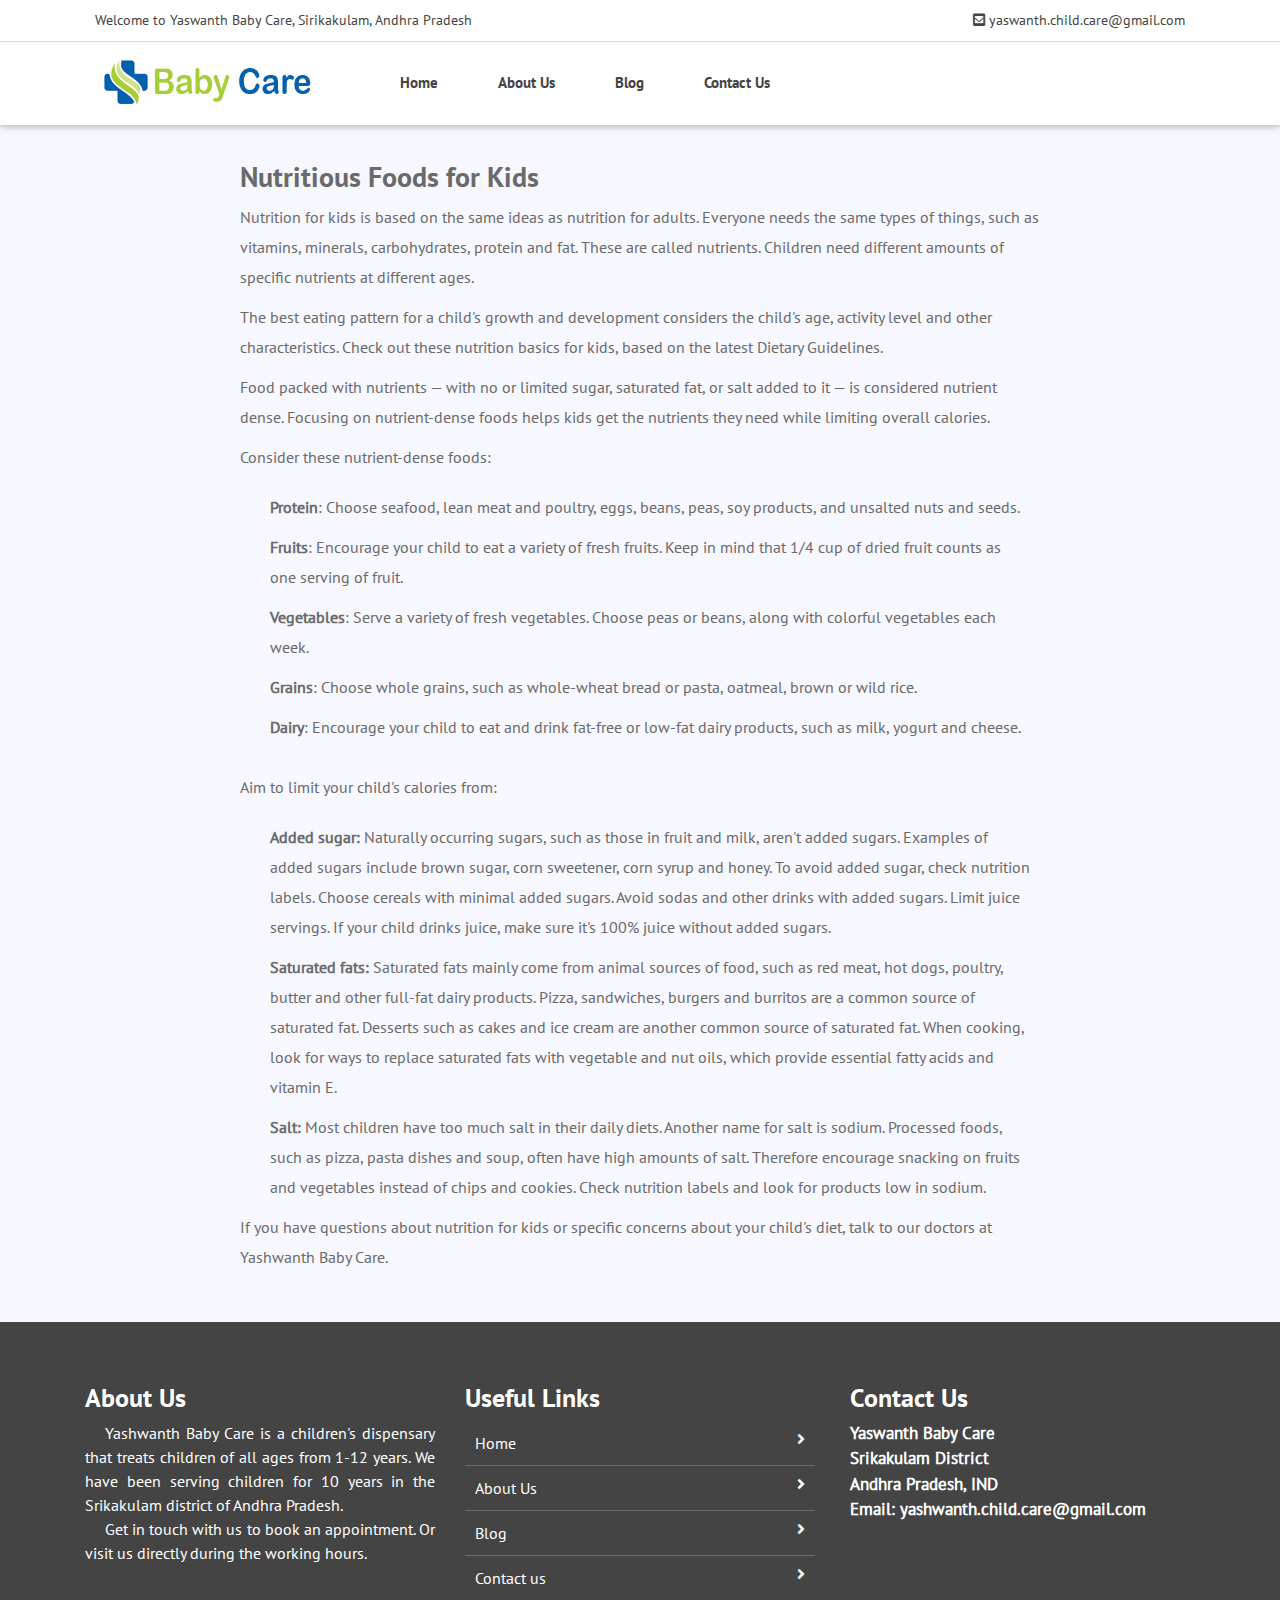
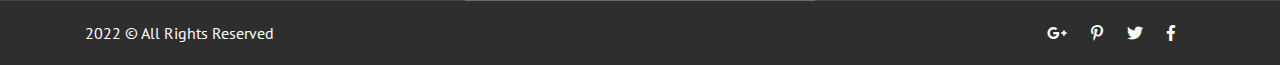
<file: foods_for_kids.html>
﻿<!doctype html>
<html lang="en">

<head>
    <meta charset="utf-8">
    <meta name="viewport" content="width=device-width, initial-scale=1, shrink-to-fit=no">
    <title>Yaswanth Baby Care</title>

    <link rel="shortcut icon" href="assets/images/fav.jpg">
    <link href="https://fonts.googleapis.com/css?family=Source+Sans+Pro" rel="stylesheet"> 
    <link rel="stylesheet" href="assets/css/bootstrap.min.css">
    <link rel="stylesheet" href="assets/css/fontawsom-all.min.css">
    <link rel="stylesheet" href="assets/plugins/slider/css/owl.carousel.min.css">
    <link rel="stylesheet" href="assets/plugins/slider/css/owl.theme.default.css">
    <link rel="stylesheet" type="text/css" href="assets/css/style.css" />
    <style>
        .extra{
            //border:1px solid black;
            width:800px;
            margin:auto;
            line-height:30px;
        }

        .extra p{
            margin-bottom:10px;
        }

        @media only screen and (max-width:500px){
            .extra{
                width:400px;
            }
        }
    </style>
</head>

    <body>
    
    <header>
        <div class="header-top">
            <div class="container">
                <div class="row">
                    <div class="col-lg-7 col-md-12 left-item">
                        <ul>
                            <li>Welcome to Yaswanth Baby Care, Sirikakulam, Andhra Pradesh</li>
                            
                        </ul>
                    </div>
                    <div class="col-lg-5 d-none d-lg-block right-item">
                        <ul>
                            <li><i class="fas fa-envelope-square"></i>  yaswanth.child.care@gmail.com</li>
                        </ul>
                    </div>
                </div>

            </div>
        </div>
        <div id="nav-head" class="header-nav">
            <div class="container">
                <div class="row">
                    <div class="col-md-3 col-sm-12 nav-img">
                        <img src="assets/images/logo.jpg" alt="">
                       <a data-toggle="collapse" data-target="#menu" href="#menu" ><i class="fas d-block d-md-none small-menu fa-bars"></i></a>
                    </div>
                    <div id="menu" class="col-md-9 d-none d-md-block nav-item">
                        <ul>
                            <li><a href="index.html">Home</a></li>
                            <li><a href="about_us.html">About Us</a></li>
                            
                            <li><a href="blog.html">Blog</a></li>
                            
                            <li><a href="contact_us.html">Contact Us</a></li>
                        </ul>
                    </div>
                </div>

            </div>
        </div>

    </header>
  
       <!--  ************************* Page Title Starts Here ************************** -->
               <div class="page-nav no-margin row">
                   <div class="container">
                       <div class="row extra">
                           <h3>Nutritious Foods for Kids</h3>
                           <p style="text-align:left;">
                               Nutrition for kids is based on the same ideas as nutrition for adults. Everyone needs the same types of things, such as vitamins, minerals, carbohydrates, protein and fat. These are called nutrients. Children need different amounts of specific nutrients at different ages.
                           </p>

                           <p style="text-align:left;">The best eating pattern for a child's growth and development considers the child's age, activity level and other characteristics. Check out these nutrition basics for kids, based on the latest Dietary Guidelines.</p>
                           <p style="text-align:left">Food packed with nutrients — with no or limited sugar, saturated fat, or salt added to it — is considered nutrient dense. Focusing on nutrient-dense foods helps kids get the nutrients they need while limiting overall calories.</p>
                           <p style="text-align:left">Consider these nutrient-dense foods:</p>
                           <ul>
                               <li style="text-align:left;margin-left:30px;"><b>Protein</b>: Choose seafood, lean meat and poultry, eggs, beans, peas, soy products, and unsalted nuts and seeds.</li>
                               <li style="text-align:left;margin-left:30px;"><b>Fruits</b>: Encourage your child to eat a variety of fresh fruits. Keep in mind that 1/4 cup of dried fruit counts as one serving of fruit.</li>
                               <li style="text-align:left;margin-left:30px;"><b>Vegetables</b>: Serve a variety of fresh vegetables. Choose peas or beans, along with colorful vegetables each week. </li>
                               <li style="text-align:left;margin-left:30px;"><b>Grains</b>: Choose whole grains, such as whole-wheat bread or pasta, oatmeal, brown or wild rice.</li>
                               <li style="text-align:left;margin-left:30px;"><b>Dairy</b>: Encourage your child to eat and drink fat-free or low-fat dairy products, such as milk, yogurt and cheese.</li>
                           </ul>
                           <p style="text-align:left;margin-top:30px;">Aim to limit your child's calories from:</p>
                           <ul>
                               <li style="text-align:left;margin-left:30px;" "><b>Added sugar:</b> Naturally occurring sugars, such as those in fruit and milk, aren't added sugars. Examples of added sugars include brown sugar, corn sweetener, corn syrup and honey. To avoid added sugar, check nutrition labels. Choose cereals with minimal added sugars. Avoid sodas and other drinks with added sugars. Limit juice servings. If your child drinks juice, make sure it's 100% juice without added sugars.</li>
                               <li style="text-align:left;margin-left:30px;" "><b>Saturated fats:</b> Saturated fats mainly come from animal sources of food, such as red meat, hot dogs, poultry, butter and other full-fat dairy products. Pizza, sandwiches, burgers and burritos are a common source of saturated fat. Desserts such as cakes and ice cream are another common source of saturated fat. When cooking, look for ways to replace saturated fats with vegetable and nut oils, which provide essential fatty acids and vitamin E.</li>
                               <li style="text-align:left;margin-left:30px;" "><b>Salt:</b> Most children have too much salt in their daily diets. Another name for salt is sodium. Processed foods, such as pizza, pasta dishes and soup, often have high amounts of salt. Therefore encourage snacking on fruits and vegetables instead of chips and cookies. Check nutrition labels and look for products low in sodium.</li>
                           </ul>

                           <p style="text-align:left;margin-top:10px;">If you have questions about nutrition for kids or specific concerns about your child's diet, talk to our doctors at Yashwanth Baby Care.</p>


                       </div>
                   </div>
               </div>
       
    <!-- ######## Page  Title End ####### -->
       
    

            <footer class="footer">
                <div class="container">
                    <div class="row">
                        <div class="col-md-4 col-sm-12">
                            <h2>About Us</h2>
                            <p>
                                Yashwanth Baby Care is a children's dispensary that treats children of all ages from 1-12 years. We have been serving children for 10 years in the Srikakulam district of Andhra Pradesh.
                            </p>
                            <p>Get in touch with us to book an appointment. Or visit us directly during the working hours.</p>

                        </div>
                        <div class="col-md-4 col-sm-12">
                            <h2>Useful Links</h2>
                            <ul class="list-unstyled link-list">
                                <li><a ui-sref="about" href="index.html">Home</a><i class="fa fa-angle-right"></i></li>
                                <li><a ui-sref="portfolio" href="about_us.html">About Us</a><i class="fa fa-angle-right"></i></li>
                                <li><a ui-sref="products" href="blog.html">Blog</a><i class="fa fa-angle-right"></i></li>
                                <li><a ui-sref="contact" href="contact_us.html">Contact us</a><i class="fa fa-angle-right"></i></li>
                            </ul>
                        </div>
                        <div class="col-md-4 col-sm-12 map-img">
                            <h2>Contact Us</h2>
                            <address class="md-margin-bottom-40">
                                Yaswanth Baby Care <br>
                                Srikakulam District <br>
                                Andhra Pradesh, IND <br>
                                
                                Email: <a href="yashwanth.child.care@gmail.com" class="">yashwanth.child.care@gmail.com</a><br>
                            </address>

                        </div>
                    </div>
                </div>


            </footer>
    <div class="copy">
            <div class="container">
                <a href="#">2022 &copy; All Rights Reserved </a>
                
                <span>
                
                <a><i class="fab fa-google-plus-g"></i></a>
                <a><i class="fab fa-pinterest-p"></i></a>
                <a><i class="fab fa-twitter"></i></a>
                <a><i class="fab fa-facebook-f"></i></a>
        </span>
            </div>

        </div>   
    
    </body>

<script src="assets/js/jquery-3.2.1.min.js"></script>
<script src="assets/js/popper.min.js"></script>
<script src="assets/js/bootstrap.min.js"></script>
<script src="assets/plugins/slider/js/owl.carousel.min.js"></script>
<script src="assets/plugins/scroll-fixed/jquery-scrolltofixed-min.js"></script>

<script src="assets/js/script.js"></script>



</html>
</file>
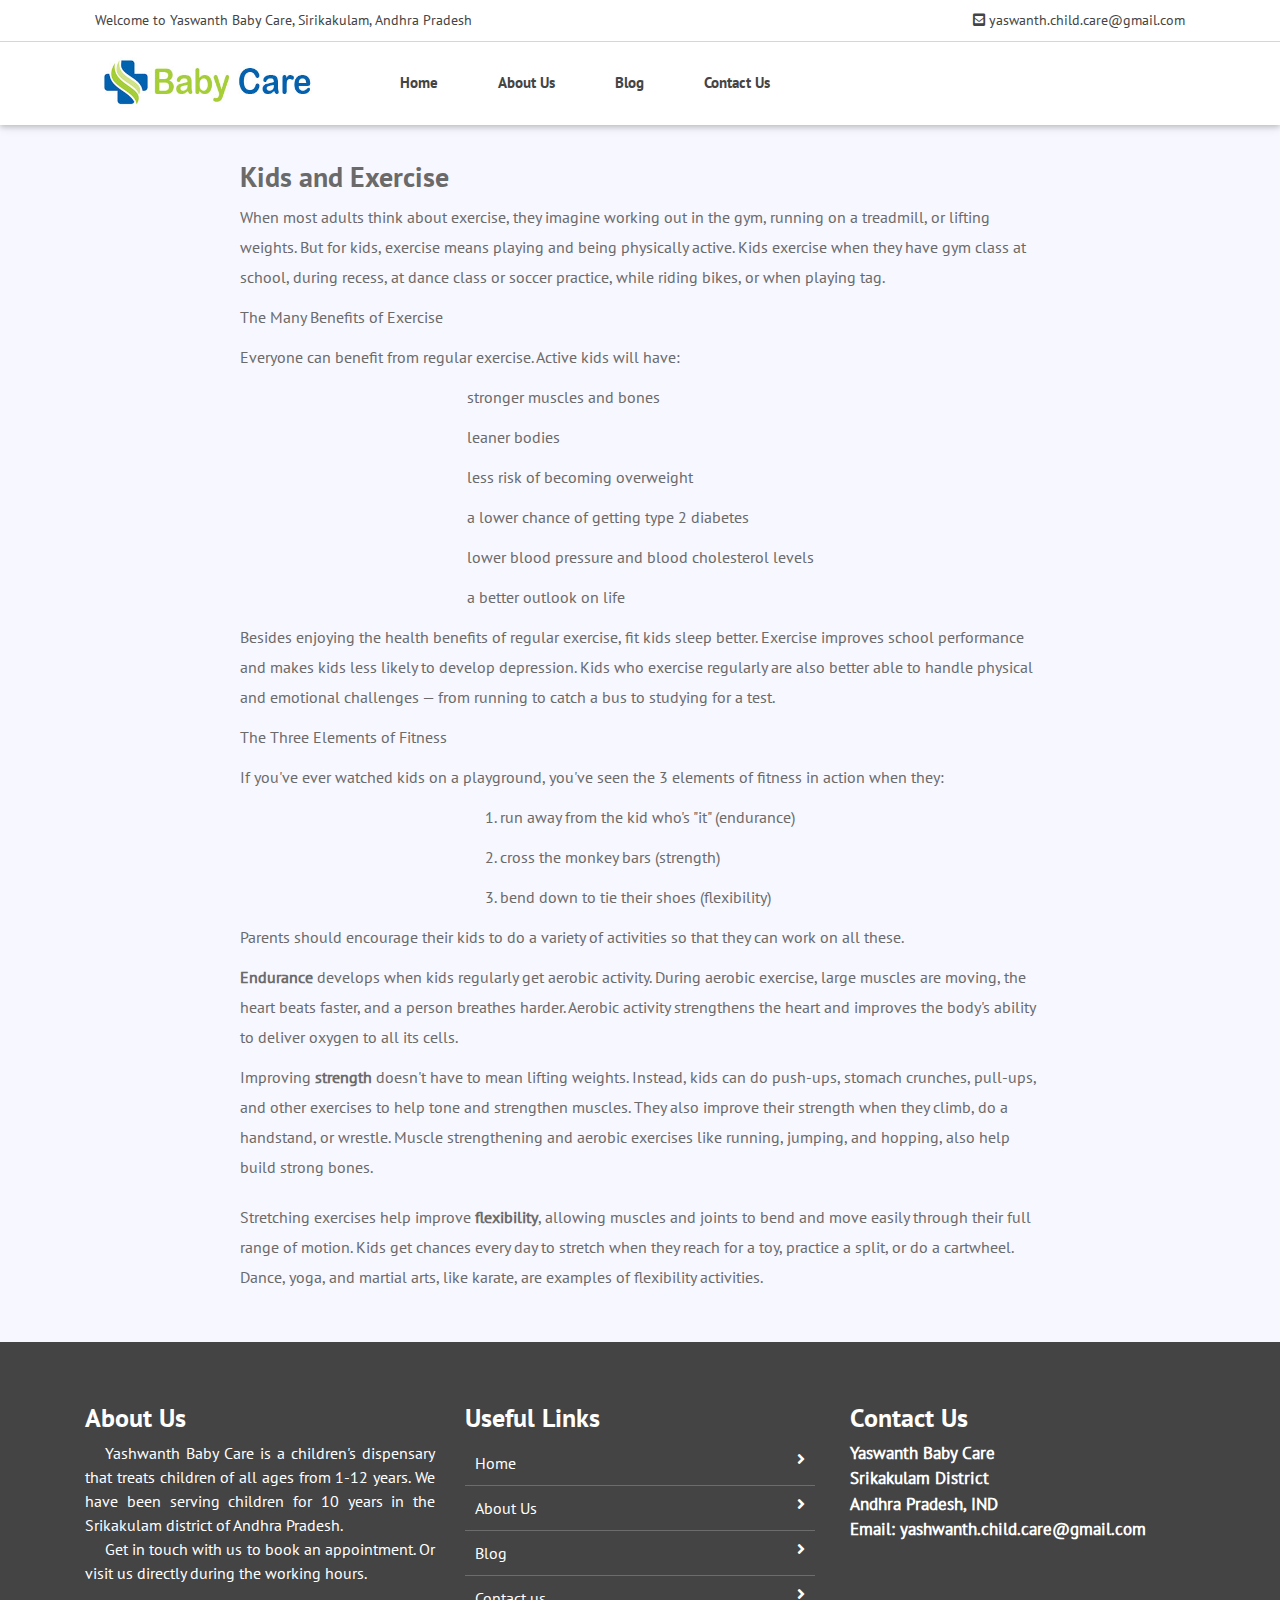
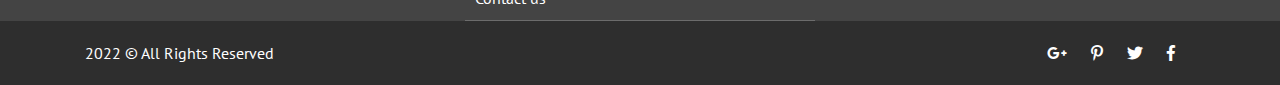
<file: kids_and_exercise.html>
﻿<!doctype html>
<html lang="en">

<head>
    <meta charset="utf-8">
    <meta name="viewport" content="width=device-width, initial-scale=1, shrink-to-fit=no">
    <title> Yaswanth Baby Care</title>

    <link rel="shortcut icon" href="assets/images/fav.jpg">
    <link href="https://fonts.googleapis.com/css?family=Source+Sans+Pro" rel="stylesheet"> 
    <link rel="stylesheet" href="assets/css/bootstrap.min.css">
    <link rel="stylesheet" href="assets/css/fontawsom-all.min.css">
    <link rel="stylesheet" href="assets/plugins/slider/css/owl.carousel.min.css">
    <link rel="stylesheet" href="assets/plugins/slider/css/owl.theme.default.css">
    <link rel="stylesheet" type="text/css" href="assets/css/style.css" />
    <style>
        .extra{
            //border:1px solid black;
            width:800px;
            margin:auto;
            line-height:30px;
        }

        .extra p{
            margin-bottom:10px;
        }

        @media only screen and (max-width:500px){
            .extra{
                width:400px;
            }
        }
    </style>
</head>

    <body>
    
    <header>
        <div class="header-top">
            <div class="container">
                <div class="row">
                    <div class="col-lg-7 col-md-12 left-item">
                        <ul>
                            <li>Welcome to Yaswanth Baby Care, Sirikakulam, Andhra Pradesh</li>
                            
                        </ul>
                    </div>
                    <div class="col-lg-5 d-none d-lg-block right-item">
                        <ul>
                            <li><i class="fas fa-envelope-square"></i>  yaswanth.child.care@gmail.com</li>
                        </ul>
                    </div>
                </div>

            </div>
        </div>
        <div id="nav-head" class="header-nav">
            <div class="container">
                <div class="row">
                    <div class="col-md-3 col-sm-12 nav-img">
                        <img src="assets/images/logo.jpg" alt="">
                       <a data-toggle="collapse" data-target="#menu" href="#menu" ><i class="fas d-block d-md-none small-menu fa-bars"></i></a>
                    </div>
                    <div id="menu" class="col-md-9 d-none d-md-block nav-item">
                        <ul>
                            <li><a href="index.html">Home</a></li>
                            <li><a href="about_us.html">About Us</a></li>
                            
                            <li><a href="blog.html">Blog</a></li>
                            
                            <li><a href="contact_us.html">Contact Us</a></li>
                        </ul>
                    </div>
                </div>

            </div>
        </div>

    </header>
  
       <!--  ************************* Page Title Starts Here ************************** -->
               <div class="page-nav no-margin row">
                   <div class="container">
                       <div class="row extra">
                           <h3>Kids and Exercise</h3>
                           <p style="text-align:left;">
                               When most adults think about exercise, they imagine working out in the gym, running on a treadmill, or lifting weights.
                               But for kids, exercise means playing and being physically active. Kids exercise when they have gym class at school, during recess, at dance class or soccer practice, while riding bikes, or when playing tag.
                           </p>
                           <p style="text-align:left">The Many Benefits of Exercise</p>
                           <p style="text-align:left">Everyone can benefit from regular exercise. Active kids will have:</p>
                           <ul>
                               <p style="text-align:left;margin-left:0px;">stronger muscles and bones</p>
                               <p style="text-align:left;margin-left:0px;">leaner bodies</p>
                               <p style="text-align:left;margin-left:0px;">less risk of becoming overweight</p>
                               <p style="text-align:left;margin-left:0px;">a lower chance of getting type 2 diabetes</p>
                               <p style="text-align:left;margin-left:0px;">lower blood pressure and blood cholesterol levels</p>
                               <p style="text-align:left;margin-left:0px;">a better outlook on life</p>
                           </ul>
                           <p style="text-align:left;">Besides enjoying the health benefits of regular exercise, fit kids sleep better. Exercise improves school performance and makes kids less likely to develop depression. Kids who exercise regularly are also better able to handle physical and emotional challenges — from running to catch a bus to studying for a test.</p>
                           <p style="text-align:left;">The Three Elements of Fitness</p>
                           <p style="text-align:left;">If you've ever watched kids on a playground, you've seen the 3 elements of fitness in action when they:</p>
                           <ul>
                               <p style="text-align:left;margin-left:0px;">1. run away from the kid who's "it" (endurance)</p>
                               <p style="text-align:left;margin-left:0px;">2. cross the monkey bars (strength)</p>
                               <p style="text-align:left;margin-left:0px;">3. bend down to tie their shoes (flexibility)</p>
                           </ul>

                           <p style="text-align:left">Parents should encourage their kids to do a variety of activities so that they can work on all these.</p>

                           <p style="text-align:left;"><b>Endurance</b> develops when kids regularly get aerobic activity. During aerobic exercise, large muscles are moving, the heart beats faster, and a person breathes harder. Aerobic activity strengthens the heart and improves the body's ability to deliver oxygen to all its cells.</p>


                           <p style="text-align:left;">Improving <b>strength</b> doesn't have to mean lifting weights. Instead, kids can do push-ups, stomach crunches, pull-ups, and other exercises to help tone and strengthen muscles. They also improve their strength when they climb, do a handstand, or wrestle. Muscle strengthening and aerobic exercises like running, jumping, and hopping, also help build strong bones.</p>

                           <p style="text-align:left;margin-top:10px;">Stretching exercises help improve <b>flexibility</b>, allowing muscles and joints to bend and move easily through their full range of motion. Kids get chances every day to stretch when they reach for a toy, practice a split, or do a cartwheel. Dance, yoga, and martial arts, like karate, are examples of flexibility activities.</p>


                       </div>
                   </div>
               </div>
       
    <!-- ######## Page  Title End ####### -->
       
    

            <footer class="footer">
                <div class="container">
                    <div class="row">
                        <div class="col-md-4 col-sm-12">
                            <h2>About Us</h2>
                            <p>
                                Yashwanth Baby Care is a children's dispensary that treats children of all ages from 1-12 years. We have been serving children for 10 years in the Srikakulam district of Andhra Pradesh.
                            </p>
                            <p>Get in touch with us to book an appointment. Or visit us directly during the working hours.</p>

                        </div>
                        <div class="col-md-4 col-sm-12">
                            <h2>Useful Links</h2>
                            <ul class="list-unstyled link-list">
                                <li><a ui-sref="about" href="index.html">Home</a><i class="fa fa-angle-right"></i></li>
                                <li><a ui-sref="portfolio" href="about_us.html">About Us</a><i class="fa fa-angle-right"></i></li>
                                <li><a ui-sref="products" href="blog.html">Blog</a><i class="fa fa-angle-right"></i></li>
                                <li><a ui-sref="contact" href="contact_us.html">Contact us</a><i class="fa fa-angle-right"></i></li>
                            </ul>
                        </div>
                        <div class="col-md-4 col-sm-12 map-img">
                            <h2>Contact Us</h2>
                            <address class="md-margin-bottom-40">
                                Yaswanth Baby Care <br>
                                Srikakulam District <br>
                                Andhra Pradesh, IND <br>
                                
                                Email: <a href="yashwanth.child.care@gmail.com" class="">yashwanth.child.care@gmail.com</a><br>
                            </address>

                        </div>
                    </div>
                </div>


            </footer>
    <div class="copy">
            <div class="container">
                <a href="#">2022 &copy; All Rights Reserved </a>
                
                <span>
                
                <a><i class="fab fa-google-plus-g"></i></a>
                <a><i class="fab fa-pinterest-p"></i></a>
                <a><i class="fab fa-twitter"></i></a>
                <a><i class="fab fa-facebook-f"></i></a>
        </span>
            </div>

        </div>   
    
    </body>

<script src="assets/js/jquery-3.2.1.min.js"></script>
<script src="assets/js/popper.min.js"></script>
<script src="assets/js/bootstrap.min.js"></script>
<script src="assets/plugins/slider/js/owl.carousel.min.js"></script>
<script src="assets/plugins/scroll-fixed/jquery-scrolltofixed-min.js"></script>

<script src="assets/js/script.js"></script>



</html>
</file>
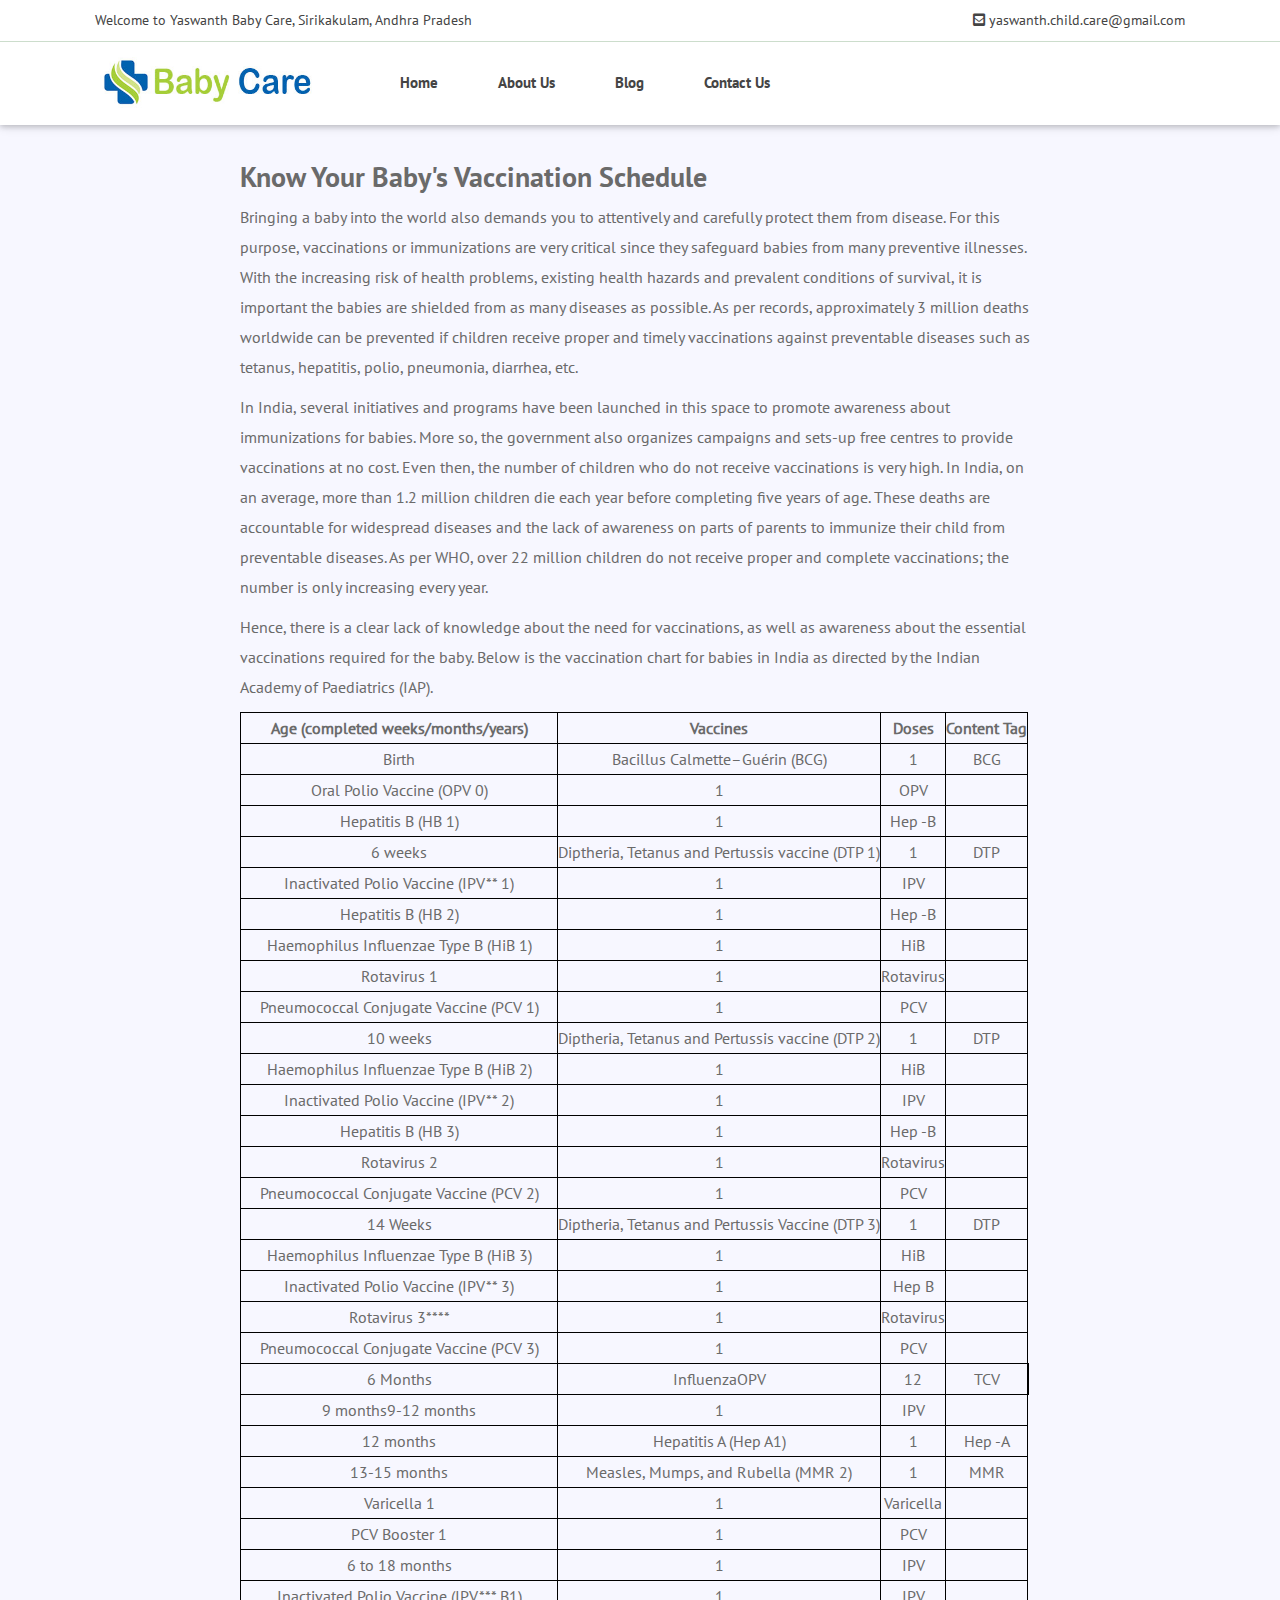
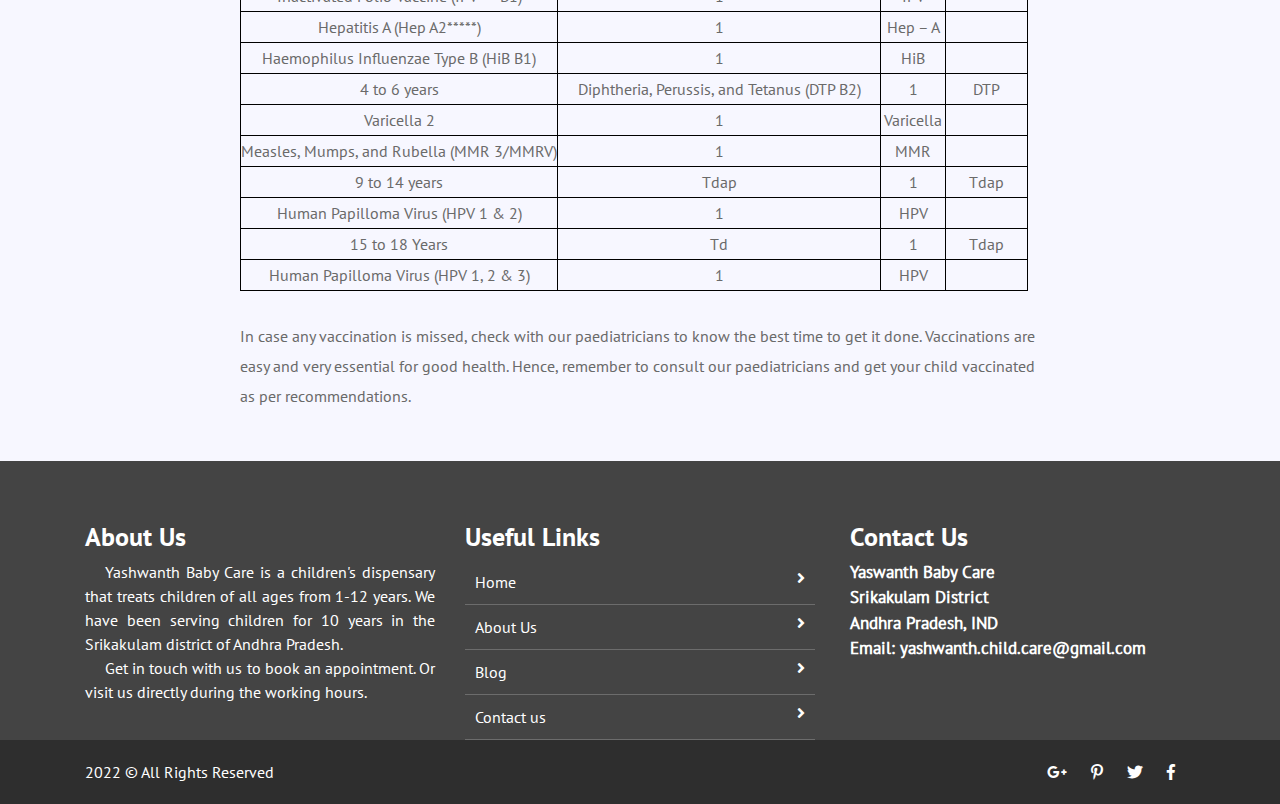
<file: vaccination-schedule.html>
﻿<!doctype html>
<html lang="en">

<head>
    <meta charset="utf-8">
    <meta name="viewport" content="width=device-width, initial-scale=1, shrink-to-fit=no">
    <title> Yaswanth Baby Care</title>

    <link rel="shortcut icon" href="assets/images/fav.jpg">
    <link href="https://fonts.googleapis.com/css?family=Source+Sans+Pro" rel="stylesheet"> 
    <link rel="stylesheet" href="assets/css/bootstrap.min.css">
    <link rel="stylesheet" href="assets/css/fontawsom-all.min.css">
    <link rel="stylesheet" href="assets/plugins/slider/css/owl.carousel.min.css">
    <link rel="stylesheet" href="assets/plugins/slider/css/owl.theme.default.css">
    <link rel="stylesheet" type="text/css" href="assets/css/style.css" />
    <style>
        .extra{
            //border:1px solid black;
            width:800px;
            margin:auto;
            line-height:30px;
        }

        .extra p{
            margin-bottom:10px;
        }

        table td{
            border:1px solid black;
        }

        @media only screen and (max-width:500px){
            .extra{
                width:400px;
            }
        }
    </style>
</head>

    <body>
    
    <header>
        <div class="header-top">
            <div class="container">
                <div class="row">
                    <div class="col-lg-7 col-md-12 left-item">
                        <ul>
                            <li>Welcome to Yaswanth Baby Care, Sirikakulam, Andhra Pradesh</li>
                            
                        </ul>
                    </div>
                    <div class="col-lg-5 d-none d-lg-block right-item">
                        <ul>
                            <li><i class="fas fa-envelope-square"></i>  yaswanth.child.care@gmail.com</li>
                        </ul>
                    </div>
                </div>

            </div>
        </div>
        <div id="nav-head" class="header-nav">
            <div class="container">
                <div class="row">
                    <div class="col-md-3 col-sm-12 nav-img">
                        <img src="assets/images/logo.jpg" alt="">
                       <a data-toggle="collapse" data-target="#menu" href="#menu" ><i class="fas d-block d-md-none small-menu fa-bars"></i></a>
                    </div>
                    <div id="menu" class="col-md-9 d-none d-md-block nav-item">
                        <ul>
                            <li><a href="index.html">Home</a></li>
                            <li><a href="about_us.html">About Us</a></li>
                            
                            <li><a href="blog.html">Blog</a></li>
                            
                            <li><a href="contact_us.html">Contact Us</a></li>
                        </ul>
                    </div>
                </div>

            </div>
        </div>

    </header>
  
       <!--  ************************* Page Title Starts Here ************************** -->
               <div class="page-nav no-margin row">
                   <div class="container">
                       <div class="row extra">
                           <h3>Know Your Baby's Vaccination Schedule</h3>
                           <p style="text-align:left;">
                               Bringing a baby into the world also demands you to attentively and carefully protect them from disease. For this purpose, vaccinations or immunizations are very critical since they safeguard babies from many preventive illnesses. With the increasing risk of health problems, existing health hazards and prevalent conditions of survival, it is important the babies are shielded from as many diseases as possible. As per records, approximately 3 million deaths worldwide can be prevented if children receive proper and timely vaccinations against preventable diseases such as tetanus, hepatitis, polio, pneumonia, diarrhea, etc.
                           </p>

                           <p style="text-align:left;">In India, several initiatives and programs have been launched in this space to promote awareness about immunizations for babies. More so, the government also organizes campaigns and sets-up free centres to provide vaccinations at no cost. Even then, the number of children who do not receive vaccinations is very high. In India, on an average, more than 1.2 million children die each year before completing five years of age. These deaths are accountable for widespread diseases and the lack of awareness on parts of parents to immunize their child from preventable diseases. As per WHO, over 22 million children do not receive proper and complete vaccinations; the number is only increasing every year.</p>
                           <p style="text-align:left">Hence, there is a clear lack of knowledge about the need for vaccinations, as well as awareness about the essential vaccinations required for the baby. Below is the vaccination chart for babies in India as directed by the Indian Academy of Paediatrics (IAP).</p>
                           <table>
                               <thead>
                                   <tr>
                                       <td><b>
                                           Age
                                           (completed
                                           weeks/months/years)</b>
                                       </td>
                                       <td><b>Vaccines</b></td>
                                       <td><b>Doses</b></td>
                                       <td><b>Content Tag</b></td>
                                   </tr>
                               </thead>
                               <tbody>
                                   <tr>
                                       <td>Birth</td>
                                       <td>Bacillus Calmette–Guérin (BCG)</td>
                                       <td>1</td>
                                       <td>BCG</td>
                                   </tr>
                                   <tr>
                                       <td>Oral Polio Vaccine (OPV 0)</td>
                                       <td>1</td>
                                       <td>OPV</td>
                                       <td></td>
                                   </tr>
                                   <tr>
                                       <td>Hepatitis B (HB 1)</td>
                                       <td>1</td>
                                       <td>Hep -B</td>
                                       <td></td>
                                   </tr>

                                   <tr>
                                       <td>6 weeks</td>
                                       <td>Diptheria, Tetanus and Pertussis vaccine (DTP 1)</td>
                                       <td>1</td>
                                       <td>DTP</td>
                                   </tr>
                                   <tr>
                                       <td>Inactivated Polio Vaccine (IPV** 1)</td>
                                       <td>1</td>
                                       <td>IPV</td>
                                       <td></td>
                                   </tr>
                                   <tr>
                                       <td>Hepatitis B  (HB 2)</td>
                                       <td>1</td>
                                       <td>Hep -B</td>
                                       <td></td>
                                   </tr>
                                   <tr>
                                       <td>Haemophilus Influenzae Type B (HiB 1) </td>
                                       <td>1</td>
                                       <td>HiB</td>
                                       <td></td>
                                   </tr>
                                   <tr>
                                       <td>Rotavirus 1</td>
                                       <td>1</td>
                                       <td>Rotavirus</td>
                                       <td></td>
                                   </tr>
                                   <tr>
                                       <td>Pneumococcal Conjugate Vaccine (PCV 1)</td>
                                       <td>1</td>
                                       <td>PCV</td>
                                       <td></td>
                                   </tr>
                                   <tr>
                                       <td>10 weeks</td>
                                       <td>Diptheria, Tetanus and Pertussis vaccine (DTP 2)	</td>
                                       <td>1</td>
                                       <td>DTP</td>
                                   </tr>
                                   <tr>
                                       <td>Haemophilus Influenzae Type B (HiB 2)</td>
                                       <td>1</td>
                                       <td>HiB</td>
                                       <td></td>
                                   </tr>
                                   <tr>
                                       <td>Inactivated Polio Vaccine (IPV** 2)</td>
                                       <td>1</td>
                                       <td>IPV</td>
                                       <td></td>
                                   </tr>
                                   <tr>
                                       <td>Hepatitis B (HB 3)</td>
                                       <td>1</td>
                                       <td>Hep -B</td>
                                       <td></td>
                                   </tr>
                                   <tr>
                                       <td>Rotavirus 2</td>
                                       <td>1</td>
                                       <td>Rotavirus</td>
                                       <td></td>
                                   </tr>
                                   <tr>
                                       <td>Pneumococcal Conjugate Vaccine (PCV 2)</td>
                                       <td>1</td>
                                       <td>PCV</td>
                                       <td></td>
                                   </tr>
                                   <tr>
                                       <td>14 Weeks</td>
                                       <td>Diptheria, Tetanus and Pertussis Vaccine (DTP 3)	</td>
                                       <td>1</td>
                                       <td>DTP</td>
                                   </tr>
                                   <tr>
                                       <td>Haemophilus Influenzae Type B (HiB 3)</td>
                                       <td>1</td>
                                       <td>HiB</td>
                                       <td></td>
                                   </tr>
                                   <tr>
                                       <td>Inactivated Polio Vaccine (IPV** 3)</td>
                                       <td>1</td>
                                       <td>Hep B</td>
                                       <td></td>
                                   </tr>
                                   <tr>
                                       <td>Rotavirus 3****</td>
                                       <td>1</td>
                                       <td>Rotavirus</td>
                                       <td></td>
                                   </tr>
                                   <tr>
                                       <td>Pneumococcal Conjugate Vaccine (PCV 3)</td>
                                       <td>1</td>
                                       <td>PCV</td>
                                       <td></td>
                                   </tr>
                                   <tr>
                                       <td>6 Months</td>
                                       <td>InfluenzaOPV</td>
                                       <td>12</td>
                                       <td>TCV</td>
                                       <td></td>
                                   </tr>
                                   <tr>
                                       <td>9 months9-12 months</td>
                                       <td>1</td>
                                       <td>IPV</td>
                                       <td></td>
                                   </tr>
                                   <tr>
                                       <td>12 months</td>
                                       <td>Hepatitis A (Hep A1)</td>
                                       <td>1</td>
                                       <td>Hep -A</td>
                                   </tr>
                                   <tr>
                                       <td>13-15 months</td>
                                       <td>Measles, Mumps, and Rubella (MMR 2)</td>
                                       <td>1</td>
                                       <td>MMR</td>
                                   </tr>
                                   <tr>
                                       <td>Varicella 1</td>
                                       <td>1</td>
                                       <td>Varicella</td>
                                       <td></td>
                                   </tr>
                                   <tr>
                                       <td>PCV Booster 1</td>
                                       <td>1</td>
                                       <td>PCV</td>
                                       <td></td>
                                   </tr>
                                   <tr>
                                       <td>6 to 18 months</td>
                                       <td>1</td>
                                       <td>IPV</td>
                                       <td></td>
                                   </tr>
                                   <tr>
                                       <td>Inactivated Polio Vaccine (IPV*** B1)</td>
                                       <td>1</td>
                                       <td>IPV</td>
                                       <td></td>
                                   </tr>
                                   <tr>
                                       <td>Hepatitis A (Hep A2*****)</td>
                                       <td>1</td>
                                       <td>Hep – A</td>
                                       <td></td>
                                   </tr>
                                   <tr>
                                       <td>Haemophilus Influenzae Type B (HiB B1)</td>
                                       <td>1</td>
                                       <td>HiB</td>
                                       <td></td>
                                   </tr>
                                   <tr>
                                       <td>4 to 6 years</td>
                                       <td>Diphtheria, Perussis, and Tetanus (DTP B2)</td>
                                       <td>1</td>
                                       <td>DTP</td>
                                   </tr>
                                   <tr>
                                       <td>Varicella 2</td>
                                       <td>1</td>
                                       <td>Varicella</td>
                                       <td></td>
                                   </tr>
                                   <tr>
                                       <td>Measles, Mumps, and Rubella (MMR 3/MMRV)</td>
                                       <td>1</td>
                                       <td>MMR</td>
                                       <td></td>
                                   </tr>
                                   <tr>
                                       <td>9 to 14 years</td>
                                       <td>Tdap</td>
                                       <td>1</td>
                                       <td>Tdap</td>
                                   </tr>
                                   <tr>
                                       <td>Human Papilloma Virus (HPV 1 & 2)</td>
                                       <td>1</td>
                                       <td>HPV</td>
                                       <td></td>
                                   </tr>
                                   <tr>
                                       <td>15 to 18 Years</td>
                                       <td>Td</td>
                                       <td>1</td>
                                       <td>Tdap</td>
                                   </tr>
                                   <tr>
                                       <td>Human Papilloma Virus (HPV 1, 2 & 3)</td>
                                       <td>1</td>
                                       <td>HPV</td>
                                       <td></td>
                                   </tr>
                               </tbody>
                           </table>
                           

                           <p style="text-align:left;margin-top:30px;">In case any vaccination is missed, check with our paediatricians to know the best time to get it done. Vaccinations are easy and very essential for good health. Hence, remember to consult our paediatricians and get your child vaccinated as per recommendations.</p>


                       </div>
                   </div>
               </div>
       
    <!-- ######## Page  Title End ####### -->
       
    

            <footer class="footer">
                <div class="container">
                    <div class="row">
                        <div class="col-md-4 col-sm-12">
                            <h2>About Us</h2>
                            <p>
                                Yashwanth Baby Care is a children's dispensary that treats children of all ages from 1-12 years. We have been serving children for 10 years in the Srikakulam district of Andhra Pradesh.
                            </p>
                            <p>Get in touch with us to book an appointment. Or visit us directly during the working hours.</p>

                        </div>
                        <div class="col-md-4 col-sm-12">
                            <h2>Useful Links</h2>
                            <ul class="list-unstyled link-list">
                                <li><a ui-sref="about" href="index.html">Home</a><i class="fa fa-angle-right"></i></li>
                                <li><a ui-sref="portfolio" href="about_us.html">About Us</a><i class="fa fa-angle-right"></i></li>
                                <li><a ui-sref="products" href="blog.html">Blog</a><i class="fa fa-angle-right"></i></li>
                                <li><a ui-sref="contact" href="contact_us.html">Contact us</a><i class="fa fa-angle-right"></i></li>
                            </ul>
                        </div>
                        <div class="col-md-4 col-sm-12 map-img">
                            <h2>Contact Us</h2>
                            <address class="md-margin-bottom-40">
                                Yaswanth Baby Care <br>
                                Srikakulam District <br>
                                Andhra Pradesh, IND <br>
                                
                                Email: <a href="yashwanth.child.care@gmail.com" class="">yashwanth.child.care@gmail.com</a><br>
                            </address>

                        </div>
                    </div>
                </div>


            </footer>
    <div class="copy">
            <div class="container">
                <a href="#">2022 &copy; All Rights Reserved </a>
                
                <span>
                
                <a><i class="fab fa-google-plus-g"></i></a>
                <a><i class="fab fa-pinterest-p"></i></a>
                <a><i class="fab fa-twitter"></i></a>
                <a><i class="fab fa-facebook-f"></i></a>
        </span>
            </div>

        </div>   
    
    </body>

<script src="assets/js/jquery-3.2.1.min.js"></script>
<script src="assets/js/popper.min.js"></script>
<script src="assets/js/bootstrap.min.js"></script>
<script src="assets/plugins/slider/js/owl.carousel.min.js"></script>
<script src="assets/plugins/scroll-fixed/jquery-scrolltofixed-min.js"></script>

<script src="assets/js/script.js"></script>



</html>
</file>
<file: assets/css/style.css>
/* =======================================================================
Template Name: Dil Hospital
Author:  SmartEye Adminpanel
Author URI: www.smarteyeapps.com
Version: 1.0
coder name:Prabin Raja
Description: This Template is created for web template
======================================================================= */
/* ===================================== Import Less ================================== */
@font-face {
  font-family: 'mouse-300';
  src: url("../fonts/PT_Sans-Web-Regular.ttf") format("truetype"); }
@font-face {
  font-family: 'mouse-500';
  src: url("../fonts/PT_Sans-Web-Bold.ttf") format("truetype"); }
/* ===================================== Basic CSS ================================== */
* {
  margin: 0px;
  padding: 0px;
  list-style: none; }

img {
  max-width: 100%; }

a {
  text-decoration: none;
  outline: none;
  color: #444; }

a:hover {
  color: #444; }

ul {
  margin-bottom: 0;
  padding-left: 0; }

a:hover,
a:focus,
input,
textarea {
  text-decoration: none;
  outline: none; }

.center {
  text-align: center; }

.left {
  text-align: left; }

.right {
  text-align: right; }

.cp {
  cursor: pointer; }

html, body {
  height: 100%; }

p {
  margin-bottom: 0px;
  width: 100%; }

.no-padding {
  padding: 0px; }

.no-margin {
  margin: 0px; }

.hid {
  display: none; }

.top-mar {
  margin-top: 15px; }

.h-100 {
  height: 100%; }

::placeholder {
  color: #747f8a !important;
  font-size: 13px;
  opacity: .5 !important; }

.container-fluid {
  padding: 0px; }

h1, h2, h3, h4, h5, h6 {
  font-family: "mouse-500", Arial, Helvetica, sans-serif; }

strong {
  font-family: "mouse-500", Arial, Helvetica, sans-serif; }

body {
  background-color: #f7f7ff !important;
  font-family: "mouse-300", Arial, Helvetica, sans-serif;
  color: #6A6A6A; }

.session-title {
  padding: 30px;
  margin: 0px; }
  .session-title h2 {
    width: 100%;
    text-align: center; }
  .session-title p {
    max-width: 850px;
    text-align: center;
    float: none;
    margin: auto; }
  .session-title span {
    float: right;
    font-style: italic; }

.inner-title {
  padding: 20px;
  padding-left: 0px;
  margin-bottom: 30px; }
  .inner-title h2 {
    width: 100%;
    text-align: center;
    font-size: 2rem;
    font-family: "slab", Arial, Helvetica, sans-serif; }
  .inner-title p {
    width: 100%;
    text-align: center; }

.page-nav {
  padding: 40px;
  text-align: center;
  padding-top: 160px; }
  .page-nav ul {
    float: none;
    margin: auto; }
  .page-nav h2 {
    font-size: 36px;
    width: 100%;
    color: #444; }
    @media screen and (max-width: 600px) {
      .page-nav h2 {
        font-size: 26px; } }
  .page-nav ul li {
    float: left;
    margin-right: 10px;
    margin-top: 10px;
    font-size: 16px; }
    .page-nav ul li i {
      width: 30px;
      text-align: center;
      color: #444; }
    .page-nav ul li a {
      color: #444; }

.btn-success {
  background-color: #00ab9f;
  border-color: #00ab9f; }
  .btn-success:hover {
    background-color: #00ab9f !important;
    border-color: #00ab9f !important; }
  .btn-success:active {
    background-color: #00ab9f !important;
    border-color: #00ab9f !important; }
  .btn-success:focus {
    background-color: #00ab9f !important;
    border-color: #00ab9f !important;
    box-shadow: none !important; }

.btn-info {
  background-color: #0363b0;
  border-color: #0363b0; }
  .btn-info:hover {
    background-color: #0363b0 !important;
    border-color: #0363b0 !important; }
  .btn-info:active {
    background-color: #0363b0 !important;
    border-color: #0363b0 !important; }
  .btn-info:focus {
    background-color: #0363b0 !important;
    border-color: #0363b0 !important;
    box-shadow: none !important; }

.btn {
  box-shadow: 0 3px 1px -2px rgba(0, 0, 0, 0.2), 0 2px 2px 0 rgba(0, 0, 0, 0.14), 0 1px 5px 0 rgba(0, 0, 0, 0.12);
  border-radius: 2px; }

.form-control:focus {
  box-shadow: none !important;
  border: 2px solid  #00a8df; }

.btn-light {
  background-color: #FFF;
  color: #3F3F3F; }

@media screen and (max-width: 1199px) {
  .container {
    max-width: 100%; } }
.collapse.show {
  display: block !important; }

.form-control:focus {
  box-shadow: none;
  border: 2px solid #0d7a40 !important; }

.form-control {
  background-color: #F8F8F8;
  margin-bottom: 20px; }
  .form-control:focus {
    background-color: #FFF;
    border-color: #CCC; }

/* ===================================== Header CSS ================================== */
header {
  box-shadow: 0 2px 5px 0 rgba(0, 0, 0, 0.16), 0 2px 10px 0 rgba(0, 0, 0, 0.12);
  position: absolute;
  width: 100%;
  z-index: 999;
  background-color: #FFF; }
  header .header-top {
    background-color: #FFF;
    border-bottom: 1px solid #CDC; }
    header .header-top .left-item ul li {
      float: left;
      color: #444;
      padding: 10px;
      font-size: 14px; }
    header .header-top .right-item ul {
      float: right; }
      header .header-top .right-item ul li {
        float: left;
        color: #444;
        padding: 10px;
        font-size: 14px; }
  header .header-nav .nav-item ul li {
    float: left;
    font-family: "mouse-500", Arial, Helvetica, sans-serif;
    font-size: 15px;
    padding: 30px; }
    @media screen and (max-width: 916px) {
      header .header-nav .nav-item ul li {
        padding: 30px 20px; } }
    @media screen and (max-width: 767px) {
      header .header-nav .nav-item ul li {
        float: none;
        padding: 14px;
        border-top: 1px solid #CCC; } }
  header .header-nav .nav-img img {
    width: 250px;
    padding: 15px; }
  header .scroll-to-fixed-fixed {
    background-color: #FFF;
    box-shadow: 0 2px 5px 0 rgba(0, 0, 0, 0.16), 0 2px 10px 0 rgba(0, 0, 0, 0.12); }

.small-menu {
  float: right;
  color: #99cc43;
  font-size: 32px;
  margin-top: 23px;
  margin-right: 12px; }

/* ===================================== Slider Style CSS ================================== */
.slider {
  position: relative;
  padding-top: 126px; }
  @media screen and (max-width: 767px) {
    .slider {
      padding-top: 122px; } }

.slider-captions {
  position: absolute;
  bottom: 160px;
  text-align: center; }
  @media screen and (max-width: 1050px) {
    .slider-captions {
      bottom: 100px !important; }
      .slider-captions .slider-title {
        font-size: 42px; } }
  @media screen and (max-width: 810px) {
    .slider-captions {
      bottom: 50px !important; }
      .slider-captions .slider-title {
        font-size: 32px; } }
  @media screen and (max-width: 572px) {
    .slider-captions {
      display: none; } }

.slider-title {
  font-size: 66px;
  font-weight: 600;
  color: #fff;
  letter-spacing: -3px; }

.slider-text {
  margin-bottom: 20px;
  color: #fff; }

.slider-img {
  background: -moz-linear-gradient(top, rgba(45, 32, 44, 0.3) 0%, rgba(45, 32, 44, 0.3) 100%);
  background: -webkit-linear-gradient(top, rgba(45, 32, 44, 0.3) 0%, rgba(45, 32, 44, 0.3) 100%);
  background: linear-gradient(to bottom, rgba(45, 32, 44, 0.3) 0%, rgba(45, 32, 44, 0.3) 100%);
  filter: progid:DXImageTransform.Microsoft.gradient(startColorstr='#cc1b2429', endColorstr='#cc1b2429', GradientType=0);
  position: relative; }

.slider-img img {
  position: relative;
  z-index: -1; }

.slider .owl-nav .owl-prev, .slider .owl-nav .owl-next {
  color: #fff;
  display: inline-block;
  zoom: 1;
  margin: 5px;
  padding: 6px 12px;
  font-size: 22px;
  -webkit-border-radius: 23px;
  -moz-border-radius: 23px;
  border-radius: 23px;
  background: transparent;
  filter: Alpha(Opacity=50);
  line-height: 1;
  border: 2px solid #fff; }

.owl-controls.clickable .owl-buttons div:hover {
  filter: Alpha(Opacity=100);
  opacity: 1;
  text-decoration: none;
  background-color: #fff; }

.slider .owl-nav .owl-prev {
  position: absolute;
  top: 40%;
  left: 0px; }

.slider .owl-nav .owl-next {
  position: absolute;
  top: 40%;
  right: 0px; }

.slider .owl-dots .owl-dot {
  position: relative;
  text-align: center;
  bottom: 40px;
  max-width: 1140px;
  margin: 0 auto; }

.slider .owl-dots .owl-dot span {
  display: block;
  width: 14px;
  height: 14px;
  margin: 0px 0px 10px 10px;
  filter: Alpha(Opacity=50);
  /*IE7 fix*/
  opacity: 0.8;
  -webkit-border-radius: 20px;
  -moz-border-radius: 20px;
  border-radius: 20px;
  border: 2px solid #fff;
  float: left; }

.slider .owl-dots .owl-dot.active span {
  background-color: #fff; }

.slider .owl-dots .owl-dot.active span, .slider .owl-controls.clickable .owl-page:hover span {
  background-color: #fff;
  filter: Alpha(Opacity=100);
  /*IE7 fix*/
  opacity: 1; }

.slider .col-lg-offset-2 {
  float: none;
  margin: auto; }

/* ===================================== Health Care Style CSS ================================== */
.health-care {
  padding: 50px;
  background-color: #FFF; }
  @media screen and (max-width: 940px) {
    .health-care {
      padding: 50px 10px; } }
  .health-care h4 {
    padding: 10px;
    margin-bottom: 0px; }
  .health-care p {
    padding: 10px;
    padding-top: 0px;
    text-align: justify; }
  .health-care i {
    font-size: 13px;
    margin-left: 10px; }
  .health-care .vd {
    margin-bottom: 20px; }

/* ===================================== Our Services Style CSS ================================== */
.our-services {
  padding: 50px;
  background-color: #fafafa; }
  @media screen and (max-width: 940px) {
    .our-services {
      padding: 50px 10px; } }
  .our-services .service-box {
    padding: 15px; }
    .our-services .service-box .icon {
      padding: 25px;
      display: flex; }
      .our-services .service-box .icon i {
        margin: auto;
        display: flex;
        font-size: 2rem; }
    .our-services .service-box .det b {
      font-size: 22px; }
    .our-services .service-box .det p {
      text-indent: 20px;
      font-size: 15px; }

/* ===================================== Personal Detail Style  ================================== */
.professional-details {
  background-image: url("../images/brackground_6.jpg");
  background-size: cover;
  background-position: center;
  background-attachment: fixed; }
  .professional-details .layy {
    background: rgba(3, 98, 176, 0.7);
    height: 100%;
    color: #FFF;
    padding: 80px 40px; }
    .professional-details .layy h2 {
      width: 100%; }
    @media screen and (max-width: 767px) {
      .professional-details .layy {
        padding: 80px 40px; } }
    @media screen and (max-width: 750px) {
      .professional-details .layy {
        padding: 30px 10px; }
        .professional-details .layy h2 {
          font-size: 32px !important;
          text-align: center;
          width: 100%; } }
  .professional-details .title-another {
    text-align: center; }
    .professional-details .title-another h4 {
      width: 100%;
      text-align: center;
      font-size: 20px;
      margin-bottom: 10px; }
    .professional-details .title-another h2 {
      font-size: 52px; }
    .professional-details .title-another h3 {
      width: 100%;
      text-align: center;
      margin-top: 10px; }
    .professional-details .title-another .btn-ro {
      text-align: center;
      width: 100%;
      padding: 10px;
      font-family: "mouse-500", Arial, Helvetica, sans-serif;
      margin-top: 20px; }
      .professional-details .title-another .btn-ro .btn {
        background-color: #FFF;
        padding: 10px 15px; }

/* ===================================== Our Team Style  ================================== */
.our-team {
  padding: 50px; }
  @media screen and (max-width: 940px) {
    .our-team {
      padding: 50px 10px; } }
  .our-team .team-row {
    margin-top: 20px; }
    .our-team .team-row .single-usr {
      box-shadow: 0 2px 6px 0 rgba(218, 218, 253, 0.65), 0 2px 6px 0 rgba(206, 206, 238, 0.54);
      margin-bottom: 20px; }
      .our-team .team-row .single-usr img {
        width: 100%; }
      .our-team .team-row .single-usr .det-o {
        padding: 20px;
        background-color: #0363b0; }
        .our-team .team-row .single-usr .det-o h4 {
          color: #FFF;
          margin-bottom: 0px; }
        .our-team .team-row .single-usr .det-o i {
          color: #FFF; }

/*====================================== Blog Style ====================================*/
.blog {
  padding: 50px;
  background-color: #FBFBFB; }
  @media screen and (max-width: 990px) {
    .blog {
      padding: 50px 10px; } }
  @media screen and (max-width: 1199px) {
    .blog .container {
      max-width: 100%; } }
  .blog .blog-singe {
    box-shadow: 0 3px 1px -2px rgba(0, 0, 0, 0.2), 0 2px 2px 0 rgba(0, 0, 0, 0.14), 0 1px 5px 0 rgba(0, 0, 0, 0.12);
    border-radius: 2px;
    background-color: #FFF;
    margin-bottom: 30px; }
    .blog .blog-singe .blog-img-tab {
      padding: 0px; }
    .blog .blog-singe .blog-content-tab {
      padding: 15px; }
      .blog .blog-singe .blog-content-tab h2 {
        font-size: 19px; }
      .blog .blog-singe .blog-content-tab i {
        margin-right: 10px;
        font-size: 12px; }
        .blog .blog-singe .blog-content-tab i small {
          margin-left: 5px;
          font-size: 100%; }
      .blog .blog-singe .blog-content-tab .blog-desic {
        margin-top: 8px;
        font-size: 12px;
        text-indent: 20px;
        margin-bottom: 10px; }
      .blog .blog-singe .blog-content-tab a {
        color: #06b2b6;
        font-size: 12px; }
        .blog .blog-singe .blog-content-tab a i {
          margin-left: 15px;
          font-size: 13px; }

.blog-new-page {
  background-color: #FFF; }

/* ===================================== Fooer CSS ================================== */
.footer {
  padding: 50px;
  padding-bottom: 0px;
  background-color: #444;
  color: #FFF; }
  @media screen and (max-width: 940px) {
    .footer {
      padding: 50px 10px; } }
  .footer h2 {
    font-size: 26px;
    margin-top: 10px; }
  .footer p {
    text-align: justify;
    text-indent: 20px; }
  .footer .link-list li {
    padding: 10px;
    border-bottom: 1px solid #6C6C6C; }
    .footer .link-list li a {
      color: #FFF; }
    .footer .link-list li i {
      float: right; }
  .footer .map-img {
    font-weight: 600;
    font-size: 17px;
    padding-left: 20px; }
  .footer address a {
    color: #FFF; }

.copy {
  padding: 20px;
  background-color: #2E2E2E;
  color: #FFF; }
  .copy a {
    color: #FFF; }
  .copy span {
    float: right; }
    .copy span i {
      margin-right: 20px; }

.kf-2 {
  background-color: #FCFCFC;
  padding: 50px; }
  @media screen and (max-width: 940px) {
    .kf-2 {
      padding: 50px 10px; } }
  .kf-2 .single-key {
    box-shadow: 0 2px 3px 0 rgba(218, 218, 253, 0.35), 0 0px 3px 0 rgba(206, 206, 238, 0.35); }

/* ===================================== With Medical CSS ================================== */
.with-medical {
  padding: 50px;
  background-color: #FFF; }
  @media screen and (max-width: 940px) {
    .with-medical {
      padding: 50px 10px; } }
  .with-medical .txtr {
    padding: 10px; }
    .with-medical .txtr h4 {
      font-size: 32px; }
      .with-medical .txtr h4 span {
        color: #03509e; }
    .with-medical .txtr p {
      text-indent: 20px;
      font-size: 1.1rem; }

.team-11 {
  background-color: #FBFBFB; }

.contact-rooo {
  padding: 50px;
  background-color: #FFF; }
  @media screen and (max-width: 940px) {
    .contact-rooo {
      padding: 50px 10px; } }

/*# sourceMappingURL=style.css.map */

.row{
    
}
</file>
<file: assets/css/fontawsom-all.min.css>
/*!
 * Font Awesome Free 5.3.1 by @fontawesome - https://fontawesome.com
 * License - https://fontawesome.com/license/free (Icons: CC BY 4.0, Fonts: SIL OFL 1.1, Code: MIT License)
 */
.fa,.fab,.fal,.far,.fas{-moz-osx-font-smoothing:grayscale;-webkit-font-smoothing:antialiased;display:inline-block;font-style:normal;font-variant:normal;text-rendering:auto;line-height:1}.fa-lg{font-size:1.33333em;line-height:.75em;vertical-align:-.0667em}.fa-xs{font-size:.75em}.fa-sm{font-size:.875em}.fa-1x{font-size:1em}.fa-2x{font-size:2em}.fa-3x{font-size:3em}.fa-4x{font-size:4em}.fa-5x{font-size:5em}.fa-6x{font-size:6em}.fa-7x{font-size:7em}.fa-8x{font-size:8em}.fa-9x{font-size:9em}.fa-10x{font-size:10em}.fa-fw{text-align:center;width:1.25em}.fa-ul{list-style-type:none;margin-left:2.5em;padding-left:0}.fa-ul>li{position:relative}.fa-li{left:-2em;position:absolute;text-align:center;width:2em;line-height:inherit}.fa-border{border:.08em solid #eee;border-radius:.1em;padding:.2em .25em .15em}.fa-pull-left{float:left}.fa-pull-right{float:right}.fa.fa-pull-left,.fab.fa-pull-left,.fal.fa-pull-left,.far.fa-pull-left,.fas.fa-pull-left{margin-right:.3em}.fa.fa-pull-right,.fab.fa-pull-right,.fal.fa-pull-right,.far.fa-pull-right,.fas.fa-pull-right{margin-left:.3em}.fa-spin{animation:fa-spin 2s infinite linear}.fa-pulse{animation:fa-spin 1s infinite steps(8)}@keyframes fa-spin{0%{transform:rotate(0deg)}to{transform:rotate(1turn)}}.fa-rotate-90{-ms-filter:"progid:DXImageTransform.Microsoft.BasicImage(rotation=1)";transform:rotate(90deg)}.fa-rotate-180{-ms-filter:"progid:DXImageTransform.Microsoft.BasicImage(rotation=2)";transform:rotate(180deg)}.fa-rotate-270{-ms-filter:"progid:DXImageTransform.Microsoft.BasicImage(rotation=3)";transform:rotate(270deg)}.fa-flip-horizontal{-ms-filter:"progid:DXImageTransform.Microsoft.BasicImage(rotation=0, mirror=1)";transform:scaleX(-1)}.fa-flip-vertical{transform:scaleY(-1)}.fa-flip-horizontal.fa-flip-vertical,.fa-flip-vertical{-ms-filter:"progid:DXImageTransform.Microsoft.BasicImage(rotation=2, mirror=1)"}.fa-flip-horizontal.fa-flip-vertical{transform:scale(-1)}:root .fa-flip-horizontal,:root .fa-flip-vertical,:root .fa-rotate-90,:root .fa-rotate-180,:root .fa-rotate-270{-webkit-filter:none;filter:none}.fa-stack{display:inline-block;height:2em;line-height:2em;position:relative;vertical-align:middle;width:2em}.fa-stack-1x,.fa-stack-2x{left:0;position:absolute;text-align:center;width:100%}.fa-stack-1x{line-height:inherit}.fa-stack-2x{font-size:2em}.fa-inverse{color:#fff}.fa-500px:before{content:"\f26e"}.fa-accessible-icon:before{content:"\f368"}.fa-accusoft:before{content:"\f369"}.fa-ad:before{content:"\f641"}.fa-address-book:before{content:"\f2b9"}.fa-address-card:before{content:"\f2bb"}.fa-adjust:before{content:"\f042"}.fa-adn:before{content:"\f170"}.fa-adversal:before{content:"\f36a"}.fa-affiliatetheme:before{content:"\f36b"}.fa-air-freshener:before{content:"\f5d0"}.fa-algolia:before{content:"\f36c"}.fa-align-center:before{content:"\f037"}.fa-align-justify:before{content:"\f039"}.fa-align-left:before{content:"\f036"}.fa-align-right:before{content:"\f038"}.fa-alipay:before{content:"\f642"}.fa-allergies:before{content:"\f461"}.fa-amazon:before{content:"\f270"}.fa-amazon-pay:before{content:"\f42c"}.fa-ambulance:before{content:"\f0f9"}.fa-american-sign-language-interpreting:before{content:"\f2a3"}.fa-amilia:before{content:"\f36d"}.fa-anchor:before{content:"\f13d"}.fa-android:before{content:"\f17b"}.fa-angellist:before{content:"\f209"}.fa-angle-double-down:before{content:"\f103"}.fa-angle-double-left:before{content:"\f100"}.fa-angle-double-right:before{content:"\f101"}.fa-angle-double-up:before{content:"\f102"}.fa-angle-down:before{content:"\f107"}.fa-angle-left:before{content:"\f104"}.fa-angle-right:before{content:"\f105"}.fa-angle-up:before{content:"\f106"}.fa-angry:before{content:"\f556"}.fa-angrycreative:before{content:"\f36e"}.fa-angular:before{content:"\f420"}.fa-ankh:before{content:"\f644"}.fa-app-store:before{content:"\f36f"}.fa-app-store-ios:before{content:"\f370"}.fa-apper:before{content:"\f371"}.fa-apple:before{content:"\f179"}.fa-apple-alt:before{content:"\f5d1"}.fa-apple-pay:before{content:"\f415"}.fa-archive:before{content:"\f187"}.fa-archway:before{content:"\f557"}.fa-arrow-alt-circle-down:before{content:"\f358"}.fa-arrow-alt-circle-left:before{content:"\f359"}.fa-arrow-alt-circle-right:before{content:"\f35a"}.fa-arrow-alt-circle-up:before{content:"\f35b"}.fa-arrow-circle-down:before{content:"\f0ab"}.fa-arrow-circle-left:before{content:"\f0a8"}.fa-arrow-circle-right:before{content:"\f0a9"}.fa-arrow-circle-up:before{content:"\f0aa"}.fa-arrow-down:before{content:"\f063"}.fa-arrow-left:before{content:"\f060"}.fa-arrow-right:before{content:"\f061"}.fa-arrow-up:before{content:"\f062"}.fa-arrows-alt:before{content:"\f0b2"}.fa-arrows-alt-h:before{content:"\f337"}.fa-arrows-alt-v:before{content:"\f338"}.fa-assistive-listening-systems:before{content:"\f2a2"}.fa-asterisk:before{content:"\f069"}.fa-asymmetrik:before{content:"\f372"}.fa-at:before{content:"\f1fa"}.fa-atlas:before{content:"\f558"}.fa-atom:before{content:"\f5d2"}.fa-audible:before{content:"\f373"}.fa-audio-description:before{content:"\f29e"}.fa-autoprefixer:before{content:"\f41c"}.fa-avianex:before{content:"\f374"}.fa-aviato:before{content:"\f421"}.fa-award:before{content:"\f559"}.fa-aws:before{content:"\f375"}.fa-backspace:before{content:"\f55a"}.fa-backward:before{content:"\f04a"}.fa-balance-scale:before{content:"\f24e"}.fa-ban:before{content:"\f05e"}.fa-band-aid:before{content:"\f462"}.fa-bandcamp:before{content:"\f2d5"}.fa-barcode:before{content:"\f02a"}.fa-bars:before{content:"\f0c9"}.fa-baseball-ball:before{content:"\f433"}.fa-basketball-ball:before{content:"\f434"}.fa-bath:before{content:"\f2cd"}.fa-battery-empty:before{content:"\f244"}.fa-battery-full:before{content:"\f240"}.fa-battery-half:before{content:"\f242"}.fa-battery-quarter:before{content:"\f243"}.fa-battery-three-quarters:before{content:"\f241"}.fa-bed:before{content:"\f236"}.fa-beer:before{content:"\f0fc"}.fa-behance:before{content:"\f1b4"}.fa-behance-square:before{content:"\f1b5"}.fa-bell:before{content:"\f0f3"}.fa-bell-slash:before{content:"\f1f6"}.fa-bezier-curve:before{content:"\f55b"}.fa-bible:before{content:"\f647"}.fa-bicycle:before{content:"\f206"}.fa-bimobject:before{content:"\f378"}.fa-binoculars:before{content:"\f1e5"}.fa-birthday-cake:before{content:"\f1fd"}.fa-bitbucket:before{content:"\f171"}.fa-bitcoin:before{content:"\f379"}.fa-bity:before{content:"\f37a"}.fa-black-tie:before{content:"\f27e"}.fa-blackberry:before{content:"\f37b"}.fa-blender:before{content:"\f517"}.fa-blind:before{content:"\f29d"}.fa-blogger:before{content:"\f37c"}.fa-blogger-b:before{content:"\f37d"}.fa-bluetooth:before{content:"\f293"}.fa-bluetooth-b:before{content:"\f294"}.fa-bold:before{content:"\f032"}.fa-bolt:before{content:"\f0e7"}.fa-bomb:before{content:"\f1e2"}.fa-bone:before{content:"\f5d7"}.fa-bong:before{content:"\f55c"}.fa-book:before{content:"\f02d"}.fa-book-open:before{content:"\f518"}.fa-book-reader:before{content:"\f5da"}.fa-bookmark:before{content:"\f02e"}.fa-bowling-ball:before{content:"\f436"}.fa-box:before{content:"\f466"}.fa-box-open:before{content:"\f49e"}.fa-boxes:before{content:"\f468"}.fa-braille:before{content:"\f2a1"}.fa-brain:before{content:"\f5dc"}.fa-briefcase:before{content:"\f0b1"}.fa-briefcase-medical:before{content:"\f469"}.fa-broadcast-tower:before{content:"\f519"}.fa-broom:before{content:"\f51a"}.fa-brush:before{content:"\f55d"}.fa-btc:before{content:"\f15a"}.fa-bug:before{content:"\f188"}.fa-building:before{content:"\f1ad"}.fa-bullhorn:before{content:"\f0a1"}.fa-bullseye:before{content:"\f140"}.fa-burn:before{content:"\f46a"}.fa-buromobelexperte:before{content:"\f37f"}.fa-bus:before{content:"\f207"}.fa-bus-alt:before{content:"\f55e"}.fa-business-time:before{content:"\f64a"}.fa-buysellads:before{content:"\f20d"}.fa-calculator:before{content:"\f1ec"}.fa-calendar:before{content:"\f133"}.fa-calendar-alt:before{content:"\f073"}.fa-calendar-check:before{content:"\f274"}.fa-calendar-minus:before{content:"\f272"}.fa-calendar-plus:before{content:"\f271"}.fa-calendar-times:before{content:"\f273"}.fa-camera:before{content:"\f030"}.fa-camera-retro:before{content:"\f083"}.fa-cannabis:before{content:"\f55f"}.fa-capsules:before{content:"\f46b"}.fa-car:before{content:"\f1b9"}.fa-car-alt:before{content:"\f5de"}.fa-car-battery:before{content:"\f5df"}.fa-car-crash:before{content:"\f5e1"}.fa-car-side:before{content:"\f5e4"}.fa-caret-down:before{content:"\f0d7"}.fa-caret-left:before{content:"\f0d9"}.fa-caret-right:before{content:"\f0da"}.fa-caret-square-down:before{content:"\f150"}.fa-caret-square-left:before{content:"\f191"}.fa-caret-square-right:before{content:"\f152"}.fa-caret-square-up:before{content:"\f151"}.fa-caret-up:before{content:"\f0d8"}.fa-cart-arrow-down:before{content:"\f218"}.fa-cart-plus:before{content:"\f217"}.fa-cc-amazon-pay:before{content:"\f42d"}.fa-cc-amex:before{content:"\f1f3"}.fa-cc-apple-pay:before{content:"\f416"}.fa-cc-diners-club:before{content:"\f24c"}.fa-cc-discover:before{content:"\f1f2"}.fa-cc-jcb:before{content:"\f24b"}.fa-cc-mastercard:before{content:"\f1f1"}.fa-cc-paypal:before{content:"\f1f4"}.fa-cc-stripe:before{content:"\f1f5"}.fa-cc-visa:before{content:"\f1f0"}.fa-centercode:before{content:"\f380"}.fa-certificate:before{content:"\f0a3"}.fa-chalkboard:before{content:"\f51b"}.fa-chalkboard-teacher:before{content:"\f51c"}.fa-charging-station:before{content:"\f5e7"}.fa-chart-area:before{content:"\f1fe"}.fa-chart-bar:before{content:"\f080"}.fa-chart-line:before{content:"\f201"}.fa-chart-pie:before{content:"\f200"}.fa-check:before{content:"\f00c"}.fa-check-circle:before{content:"\f058"}.fa-check-double:before{content:"\f560"}.fa-check-square:before{content:"\f14a"}.fa-chess:before{content:"\f439"}.fa-chess-bishop:before{content:"\f43a"}.fa-chess-board:before{content:"\f43c"}.fa-chess-king:before{content:"\f43f"}.fa-chess-knight:before{content:"\f441"}.fa-chess-pawn:before{content:"\f443"}.fa-chess-queen:before{content:"\f445"}.fa-chess-rook:before{content:"\f447"}.fa-chevron-circle-down:before{content:"\f13a"}.fa-chevron-circle-left:before{content:"\f137"}.fa-chevron-circle-right:before{content:"\f138"}.fa-chevron-circle-up:before{content:"\f139"}.fa-chevron-down:before{content:"\f078"}.fa-chevron-left:before{content:"\f053"}.fa-chevron-right:before{content:"\f054"}.fa-chevron-up:before{content:"\f077"}.fa-child:before{content:"\f1ae"}.fa-chrome:before{content:"\f268"}.fa-church:before{content:"\f51d"}.fa-circle:before{content:"\f111"}.fa-circle-notch:before{content:"\f1ce"}.fa-city:before{content:"\f64f"}.fa-clipboard:before{content:"\f328"}.fa-clipboard-check:before{content:"\f46c"}.fa-clipboard-list:before{content:"\f46d"}.fa-clock:before{content:"\f017"}.fa-clone:before{content:"\f24d"}.fa-closed-captioning:before{content:"\f20a"}.fa-cloud:before{content:"\f0c2"}.fa-cloud-download-alt:before{content:"\f381"}.fa-cloud-upload-alt:before{content:"\f382"}.fa-cloudscale:before{content:"\f383"}.fa-cloudsmith:before{content:"\f384"}.fa-cloudversify:before{content:"\f385"}.fa-cocktail:before{content:"\f561"}.fa-code:before{content:"\f121"}.fa-code-branch:before{content:"\f126"}.fa-codepen:before{content:"\f1cb"}.fa-codiepie:before{content:"\f284"}.fa-coffee:before{content:"\f0f4"}.fa-cog:before{content:"\f013"}.fa-cogs:before{content:"\f085"}.fa-coins:before{content:"\f51e"}.fa-columns:before{content:"\f0db"}.fa-comment:before{content:"\f075"}.fa-comment-alt:before{content:"\f27a"}.fa-comment-dollar:before{content:"\f651"}.fa-comment-dots:before{content:"\f4ad"}.fa-comment-slash:before{content:"\f4b3"}.fa-comments:before{content:"\f086"}.fa-comments-dollar:before{content:"\f653"}.fa-compact-disc:before{content:"\f51f"}.fa-compass:before{content:"\f14e"}.fa-compress:before{content:"\f066"}.fa-concierge-bell:before{content:"\f562"}.fa-connectdevelop:before{content:"\f20e"}.fa-contao:before{content:"\f26d"}.fa-cookie:before{content:"\f563"}.fa-cookie-bite:before{content:"\f564"}.fa-copy:before{content:"\f0c5"}.fa-copyright:before{content:"\f1f9"}.fa-couch:before{content:"\f4b8"}.fa-cpanel:before{content:"\f388"}.fa-creative-commons:before{content:"\f25e"}.fa-creative-commons-by:before{content:"\f4e7"}.fa-creative-commons-nc:before{content:"\f4e8"}.fa-creative-commons-nc-eu:before{content:"\f4e9"}.fa-creative-commons-nc-jp:before{content:"\f4ea"}.fa-creative-commons-nd:before{content:"\f4eb"}.fa-creative-commons-pd:before{content:"\f4ec"}.fa-creative-commons-pd-alt:before{content:"\f4ed"}.fa-creative-commons-remix:before{content:"\f4ee"}.fa-creative-commons-sa:before{content:"\f4ef"}.fa-creative-commons-sampling:before{content:"\f4f0"}.fa-creative-commons-sampling-plus:before{content:"\f4f1"}.fa-creative-commons-share:before{content:"\f4f2"}.fa-credit-card:before{content:"\f09d"}.fa-crop:before{content:"\f125"}.fa-crop-alt:before{content:"\f565"}.fa-cross:before{content:"\f654"}.fa-crosshairs:before{content:"\f05b"}.fa-crow:before{content:"\f520"}.fa-crown:before{content:"\f521"}.fa-css3:before{content:"\f13c"}.fa-css3-alt:before{content:"\f38b"}.fa-cube:before{content:"\f1b2"}.fa-cubes:before{content:"\f1b3"}.fa-cut:before{content:"\f0c4"}.fa-cuttlefish:before{content:"\f38c"}.fa-d-and-d:before{content:"\f38d"}.fa-dashcube:before{content:"\f210"}.fa-database:before{content:"\f1c0"}.fa-deaf:before{content:"\f2a4"}.fa-delicious:before{content:"\f1a5"}.fa-deploydog:before{content:"\f38e"}.fa-deskpro:before{content:"\f38f"}.fa-desktop:before{content:"\f108"}.fa-deviantart:before{content:"\f1bd"}.fa-dharmachakra:before{content:"\f655"}.fa-diagnoses:before{content:"\f470"}.fa-dice:before{content:"\f522"}.fa-dice-five:before{content:"\f523"}.fa-dice-four:before{content:"\f524"}.fa-dice-one:before{content:"\f525"}.fa-dice-six:before{content:"\f526"}.fa-dice-three:before{content:"\f527"}.fa-dice-two:before{content:"\f528"}.fa-digg:before{content:"\f1a6"}.fa-digital-ocean:before{content:"\f391"}.fa-digital-tachograph:before{content:"\f566"}.fa-directions:before{content:"\f5eb"}.fa-discord:before{content:"\f392"}.fa-discourse:before{content:"\f393"}.fa-divide:before{content:"\f529"}.fa-dizzy:before{content:"\f567"}.fa-dna:before{content:"\f471"}.fa-dochub:before{content:"\f394"}.fa-docker:before{content:"\f395"}.fa-dollar-sign:before{content:"\f155"}.fa-dolly:before{content:"\f472"}.fa-dolly-flatbed:before{content:"\f474"}.fa-donate:before{content:"\f4b9"}.fa-door-closed:before{content:"\f52a"}.fa-door-open:before{content:"\f52b"}.fa-dot-circle:before{content:"\f192"}.fa-dove:before{content:"\f4ba"}.fa-download:before{content:"\f019"}.fa-draft2digital:before{content:"\f396"}.fa-drafting-compass:before{content:"\f568"}.fa-draw-polygon:before{content:"\f5ee"}.fa-dribbble:before{content:"\f17d"}.fa-dribbble-square:before{content:"\f397"}.fa-dropbox:before{content:"\f16b"}.fa-drum:before{content:"\f569"}.fa-drum-steelpan:before{content:"\f56a"}.fa-drupal:before{content:"\f1a9"}.fa-dumbbell:before{content:"\f44b"}.fa-dyalog:before{content:"\f399"}.fa-earlybirds:before{content:"\f39a"}.fa-ebay:before{content:"\f4f4"}.fa-edge:before{content:"\f282"}.fa-edit:before{content:"\f044"}.fa-eject:before{content:"\f052"}.fa-elementor:before{content:"\f430"}.fa-ellipsis-h:before{content:"\f141"}.fa-ellipsis-v:before{content:"\f142"}.fa-ello:before{content:"\f5f1"}.fa-ember:before{content:"\f423"}.fa-empire:before{content:"\f1d1"}.fa-envelope:before{content:"\f0e0"}.fa-envelope-open:before{content:"\f2b6"}.fa-envelope-open-text:before{content:"\f658"}.fa-envelope-square:before{content:"\f199"}.fa-envira:before{content:"\f299"}.fa-equals:before{content:"\f52c"}.fa-eraser:before{content:"\f12d"}.fa-erlang:before{content:"\f39d"}.fa-ethereum:before{content:"\f42e"}.fa-etsy:before{content:"\f2d7"}.fa-euro-sign:before{content:"\f153"}.fa-exchange-alt:before{content:"\f362"}.fa-exclamation:before{content:"\f12a"}.fa-exclamation-circle:before{content:"\f06a"}.fa-exclamation-triangle:before{content:"\f071"}.fa-expand:before{content:"\f065"}.fa-expand-arrows-alt:before{content:"\f31e"}.fa-expeditedssl:before{content:"\f23e"}.fa-external-link-alt:before{content:"\f35d"}.fa-external-link-square-alt:before{content:"\f360"}.fa-eye:before{content:"\f06e"}.fa-eye-dropper:before{content:"\f1fb"}.fa-eye-slash:before{content:"\f070"}.fa-facebook:before{content:"\f09a"}.fa-facebook-f:before{content:"\f39e"}.fa-facebook-messenger:before{content:"\f39f"}.fa-facebook-square:before{content:"\f082"}.fa-fast-backward:before{content:"\f049"}.fa-fast-forward:before{content:"\f050"}.fa-fax:before{content:"\f1ac"}.fa-feather:before{content:"\f52d"}.fa-feather-alt:before{content:"\f56b"}.fa-female:before{content:"\f182"}.fa-fighter-jet:before{content:"\f0fb"}.fa-file:before{content:"\f15b"}.fa-file-alt:before{content:"\f15c"}.fa-file-archive:before{content:"\f1c6"}.fa-file-audio:before{content:"\f1c7"}.fa-file-code:before{content:"\f1c9"}.fa-file-contract:before{content:"\f56c"}.fa-file-download:before{content:"\f56d"}.fa-file-excel:before{content:"\f1c3"}.fa-file-export:before{content:"\f56e"}.fa-file-image:before{content:"\f1c5"}.fa-file-import:before{content:"\f56f"}.fa-file-invoice:before{content:"\f570"}.fa-file-invoice-dollar:before{content:"\f571"}.fa-file-medical:before{content:"\f477"}.fa-file-medical-alt:before{content:"\f478"}.fa-file-pdf:before{content:"\f1c1"}.fa-file-powerpoint:before{content:"\f1c4"}.fa-file-prescription:before{content:"\f572"}.fa-file-signature:before{content:"\f573"}.fa-file-upload:before{content:"\f574"}.fa-file-video:before{content:"\f1c8"}.fa-file-word:before{content:"\f1c2"}.fa-fill:before{content:"\f575"}.fa-fill-drip:before{content:"\f576"}.fa-film:before{content:"\f008"}.fa-filter:before{content:"\f0b0"}.fa-fingerprint:before{content:"\f577"}.fa-fire:before{content:"\f06d"}.fa-fire-extinguisher:before{content:"\f134"}.fa-firefox:before{content:"\f269"}.fa-first-aid:before{content:"\f479"}.fa-first-order:before{content:"\f2b0"}.fa-first-order-alt:before{content:"\f50a"}.fa-firstdraft:before{content:"\f3a1"}.fa-fish:before{content:"\f578"}.fa-flag:before{content:"\f024"}.fa-flag-checkered:before{content:"\f11e"}.fa-flask:before{content:"\f0c3"}.fa-flickr:before{content:"\f16e"}.fa-flipboard:before{content:"\f44d"}.fa-flushed:before{content:"\f579"}.fa-fly:before{content:"\f417"}.fa-folder:before{content:"\f07b"}.fa-folder-minus:before{content:"\f65d"}.fa-folder-open:before{content:"\f07c"}.fa-folder-plus:before{content:"\f65e"}.fa-font:before{content:"\f031"}.fa-font-awesome:before{content:"\f2b4"}.fa-font-awesome-alt:before{content:"\f35c"}.fa-font-awesome-flag:before{content:"\f425"}.fa-font-awesome-logo-full:before{content:"\f4e6"}.fa-fonticons:before{content:"\f280"}.fa-fonticons-fi:before{content:"\f3a2"}.fa-football-ball:before{content:"\f44e"}.fa-fort-awesome:before{content:"\f286"}.fa-fort-awesome-alt:before{content:"\f3a3"}.fa-forumbee:before{content:"\f211"}.fa-forward:before{content:"\f04e"}.fa-foursquare:before{content:"\f180"}.fa-free-code-camp:before{content:"\f2c5"}.fa-freebsd:before{content:"\f3a4"}.fa-frog:before{content:"\f52e"}.fa-frown:before{content:"\f119"}.fa-frown-open:before{content:"\f57a"}.fa-fulcrum:before{content:"\f50b"}.fa-funnel-dollar:before{content:"\f662"}.fa-futbol:before{content:"\f1e3"}.fa-galactic-republic:before{content:"\f50c"}.fa-galactic-senate:before{content:"\f50d"}.fa-gamepad:before{content:"\f11b"}.fa-gas-pump:before{content:"\f52f"}.fa-gavel:before{content:"\f0e3"}.fa-gem:before{content:"\f3a5"}.fa-genderless:before{content:"\f22d"}.fa-get-pocket:before{content:"\f265"}.fa-gg:before{content:"\f260"}.fa-gg-circle:before{content:"\f261"}.fa-gift:before{content:"\f06b"}.fa-git:before{content:"\f1d3"}.fa-git-square:before{content:"\f1d2"}.fa-github:before{content:"\f09b"}.fa-github-alt:before{content:"\f113"}.fa-github-square:before{content:"\f092"}.fa-gitkraken:before{content:"\f3a6"}.fa-gitlab:before{content:"\f296"}.fa-gitter:before{content:"\f426"}.fa-glass-martini:before{content:"\f000"}.fa-glass-martini-alt:before{content:"\f57b"}.fa-glasses:before{content:"\f530"}.fa-glide:before{content:"\f2a5"}.fa-glide-g:before{content:"\f2a6"}.fa-globe:before{content:"\f0ac"}.fa-globe-africa:before{content:"\f57c"}.fa-globe-americas:before{content:"\f57d"}.fa-globe-asia:before{content:"\f57e"}.fa-gofore:before{content:"\f3a7"}.fa-golf-ball:before{content:"\f450"}.fa-goodreads:before{content:"\f3a8"}.fa-goodreads-g:before{content:"\f3a9"}.fa-google:before{content:"\f1a0"}.fa-google-drive:before{content:"\f3aa"}.fa-google-play:before{content:"\f3ab"}.fa-google-plus:before{content:"\f2b3"}.fa-google-plus-g:before{content:"\f0d5"}.fa-google-plus-square:before{content:"\f0d4"}.fa-google-wallet:before{content:"\f1ee"}.fa-gopuram:before{content:"\f664"}.fa-graduation-cap:before{content:"\f19d"}.fa-gratipay:before{content:"\f184"}.fa-grav:before{content:"\f2d6"}.fa-greater-than:before{content:"\f531"}.fa-greater-than-equal:before{content:"\f532"}.fa-grimace:before{content:"\f57f"}.fa-grin:before{content:"\f580"}.fa-grin-alt:before{content:"\f581"}.fa-grin-beam:before{content:"\f582"}.fa-grin-beam-sweat:before{content:"\f583"}.fa-grin-hearts:before{content:"\f584"}.fa-grin-squint:before{content:"\f585"}.fa-grin-squint-tears:before{content:"\f586"}.fa-grin-stars:before{content:"\f587"}.fa-grin-tears:before{content:"\f588"}.fa-grin-tongue:before{content:"\f589"}.fa-grin-tongue-squint:before{content:"\f58a"}.fa-grin-tongue-wink:before{content:"\f58b"}.fa-grin-wink:before{content:"\f58c"}.fa-grip-horizontal:before{content:"\f58d"}.fa-grip-vertical:before{content:"\f58e"}.fa-gripfire:before{content:"\f3ac"}.fa-grunt:before{content:"\f3ad"}.fa-gulp:before{content:"\f3ae"}.fa-h-square:before{content:"\f0fd"}.fa-hacker-news:before{content:"\f1d4"}.fa-hacker-news-square:before{content:"\f3af"}.fa-hackerrank:before{content:"\f5f7"}.fa-hamsa:before{content:"\f665"}.fa-hand-holding:before{content:"\f4bd"}.fa-hand-holding-heart:before{content:"\f4be"}.fa-hand-holding-usd:before{content:"\f4c0"}.fa-hand-lizard:before{content:"\f258"}.fa-hand-paper:before{content:"\f256"}.fa-hand-peace:before{content:"\f25b"}.fa-hand-point-down:before{content:"\f0a7"}.fa-hand-point-left:before{content:"\f0a5"}.fa-hand-point-right:before{content:"\f0a4"}.fa-hand-point-up:before{content:"\f0a6"}.fa-hand-pointer:before{content:"\f25a"}.fa-hand-rock:before{content:"\f255"}.fa-hand-scissors:before{content:"\f257"}.fa-hand-spock:before{content:"\f259"}.fa-hands:before{content:"\f4c2"}.fa-hands-helping:before{content:"\f4c4"}.fa-handshake:before{content:"\f2b5"}.fa-hashtag:before{content:"\f292"}.fa-haykal:before{content:"\f666"}.fa-hdd:before{content:"\f0a0"}.fa-heading:before{content:"\f1dc"}.fa-headphones:before{content:"\f025"}.fa-headphones-alt:before{content:"\f58f"}.fa-headset:before{content:"\f590"}.fa-heart:before{content:"\f004"}.fa-heartbeat:before{content:"\f21e"}.fa-helicopter:before{content:"\f533"}.fa-highlighter:before{content:"\f591"}.fa-hips:before{content:"\f452"}.fa-hire-a-helper:before{content:"\f3b0"}.fa-history:before{content:"\f1da"}.fa-hockey-puck:before{content:"\f453"}.fa-home:before{content:"\f015"}.fa-hooli:before{content:"\f427"}.fa-hornbill:before{content:"\f592"}.fa-hospital:before{content:"\f0f8"}.fa-hospital-alt:before{content:"\f47d"}.fa-hospital-symbol:before{content:"\f47e"}.fa-hot-tub:before{content:"\f593"}.fa-hotel:before{content:"\f594"}.fa-hotjar:before{content:"\f3b1"}.fa-hourglass:before{content:"\f254"}.fa-hourglass-end:before{content:"\f253"}.fa-hourglass-half:before{content:"\f252"}.fa-hourglass-start:before{content:"\f251"}.fa-houzz:before{content:"\f27c"}.fa-html5:before{content:"\f13b"}.fa-hubspot:before{content:"\f3b2"}.fa-i-cursor:before{content:"\f246"}.fa-id-badge:before{content:"\f2c1"}.fa-id-card:before{content:"\f2c2"}.fa-id-card-alt:before{content:"\f47f"}.fa-image:before{content:"\f03e"}.fa-images:before{content:"\f302"}.fa-imdb:before{content:"\f2d8"}.fa-inbox:before{content:"\f01c"}.fa-indent:before{content:"\f03c"}.fa-industry:before{content:"\f275"}.fa-infinity:before{content:"\f534"}.fa-info:before{content:"\f129"}.fa-info-circle:before{content:"\f05a"}.fa-instagram:before{content:"\f16d"}.fa-internet-explorer:before{content:"\f26b"}.fa-ioxhost:before{content:"\f208"}.fa-italic:before{content:"\f033"}.fa-itunes:before{content:"\f3b4"}.fa-itunes-note:before{content:"\f3b5"}.fa-java:before{content:"\f4e4"}.fa-jedi:before{content:"\f669"}.fa-jedi-order:before{content:"\f50e"}.fa-jenkins:before{content:"\f3b6"}.fa-joget:before{content:"\f3b7"}.fa-joint:before{content:"\f595"}.fa-joomla:before{content:"\f1aa"}.fa-journal-whills:before{content:"\f66a"}.fa-js:before{content:"\f3b8"}.fa-js-square:before{content:"\f3b9"}.fa-jsfiddle:before{content:"\f1cc"}.fa-kaaba:before{content:"\f66b"}.fa-kaggle:before{content:"\f5fa"}.fa-key:before{content:"\f084"}.fa-keybase:before{content:"\f4f5"}.fa-keyboard:before{content:"\f11c"}.fa-keycdn:before{content:"\f3ba"}.fa-khanda:before{content:"\f66d"}.fa-kickstarter:before{content:"\f3bb"}.fa-kickstarter-k:before{content:"\f3bc"}.fa-kiss:before{content:"\f596"}.fa-kiss-beam:before{content:"\f597"}.fa-kiss-wink-heart:before{content:"\f598"}.fa-kiwi-bird:before{content:"\f535"}.fa-korvue:before{content:"\f42f"}.fa-landmark:before{content:"\f66f"}.fa-language:before{content:"\f1ab"}.fa-laptop:before{content:"\f109"}.fa-laptop-code:before{content:"\f5fc"}.fa-laravel:before{content:"\f3bd"}.fa-lastfm:before{content:"\f202"}.fa-lastfm-square:before{content:"\f203"}.fa-laugh:before{content:"\f599"}.fa-laugh-beam:before{content:"\f59a"}.fa-laugh-squint:before{content:"\f59b"}.fa-laugh-wink:before{content:"\f59c"}.fa-layer-group:before{content:"\f5fd"}.fa-leaf:before{content:"\f06c"}.fa-leanpub:before{content:"\f212"}.fa-lemon:before{content:"\f094"}.fa-less:before{content:"\f41d"}.fa-less-than:before{content:"\f536"}.fa-less-than-equal:before{content:"\f537"}.fa-level-down-alt:before{content:"\f3be"}.fa-level-up-alt:before{content:"\f3bf"}.fa-life-ring:before{content:"\f1cd"}.fa-lightbulb:before{content:"\f0eb"}.fa-line:before{content:"\f3c0"}.fa-link:before{content:"\f0c1"}.fa-linkedin:before{content:"\f08c"}.fa-linkedin-in:before{content:"\f0e1"}.fa-linode:before{content:"\f2b8"}.fa-linux:before{content:"\f17c"}.fa-lira-sign:before{content:"\f195"}.fa-list:before{content:"\f03a"}.fa-list-alt:before{content:"\f022"}.fa-list-ol:before{content:"\f0cb"}.fa-list-ul:before{content:"\f0ca"}.fa-location-arrow:before{content:"\f124"}.fa-lock:before{content:"\f023"}.fa-lock-open:before{content:"\f3c1"}.fa-long-arrow-alt-down:before{content:"\f309"}.fa-long-arrow-alt-left:before{content:"\f30a"}.fa-long-arrow-alt-right:before{content:"\f30b"}.fa-long-arrow-alt-up:before{content:"\f30c"}.fa-low-vision:before{content:"\f2a8"}.fa-luggage-cart:before{content:"\f59d"}.fa-lyft:before{content:"\f3c3"}.fa-magento:before{content:"\f3c4"}.fa-magic:before{content:"\f0d0"}.fa-magnet:before{content:"\f076"}.fa-mail-bulk:before{content:"\f674"}.fa-mailchimp:before{content:"\f59e"}.fa-male:before{content:"\f183"}.fa-mandalorian:before{content:"\f50f"}.fa-map:before{content:"\f279"}.fa-map-marked:before{content:"\f59f"}.fa-map-marked-alt:before{content:"\f5a0"}.fa-map-marker:before{content:"\f041"}.fa-map-marker-alt:before{content:"\f3c5"}.fa-map-pin:before{content:"\f276"}.fa-map-signs:before{content:"\f277"}.fa-markdown:before{content:"\f60f"}.fa-marker:before{content:"\f5a1"}.fa-mars:before{content:"\f222"}.fa-mars-double:before{content:"\f227"}.fa-mars-stroke:before{content:"\f229"}.fa-mars-stroke-h:before{content:"\f22b"}.fa-mars-stroke-v:before{content:"\f22a"}.fa-mastodon:before{content:"\f4f6"}.fa-maxcdn:before{content:"\f136"}.fa-medal:before{content:"\f5a2"}.fa-medapps:before{content:"\f3c6"}.fa-medium:before{content:"\f23a"}.fa-medium-m:before{content:"\f3c7"}.fa-medkit:before{content:"\f0fa"}.fa-medrt:before{content:"\f3c8"}.fa-meetup:before{content:"\f2e0"}.fa-megaport:before{content:"\f5a3"}.fa-meh:before{content:"\f11a"}.fa-meh-blank:before{content:"\f5a4"}.fa-meh-rolling-eyes:before{content:"\f5a5"}.fa-memory:before{content:"\f538"}.fa-menorah:before{content:"\f676"}.fa-mercury:before{content:"\f223"}.fa-microchip:before{content:"\f2db"}.fa-microphone:before{content:"\f130"}.fa-microphone-alt:before{content:"\f3c9"}.fa-microphone-alt-slash:before{content:"\f539"}.fa-microphone-slash:before{content:"\f131"}.fa-microscope:before{content:"\f610"}.fa-microsoft:before{content:"\f3ca"}.fa-minus:before{content:"\f068"}.fa-minus-circle:before{content:"\f056"}.fa-minus-square:before{content:"\f146"}.fa-mix:before{content:"\f3cb"}.fa-mixcloud:before{content:"\f289"}.fa-mizuni:before{content:"\f3cc"}.fa-mobile:before{content:"\f10b"}.fa-mobile-alt:before{content:"\f3cd"}.fa-modx:before{content:"\f285"}.fa-monero:before{content:"\f3d0"}.fa-money-bill:before{content:"\f0d6"}.fa-money-bill-alt:before{content:"\f3d1"}.fa-money-bill-wave:before{content:"\f53a"}.fa-money-bill-wave-alt:before{content:"\f53b"}.fa-money-check:before{content:"\f53c"}.fa-money-check-alt:before{content:"\f53d"}.fa-monument:before{content:"\f5a6"}.fa-moon:before{content:"\f186"}.fa-mortar-pestle:before{content:"\f5a7"}.fa-mosque:before{content:"\f678"}.fa-motorcycle:before{content:"\f21c"}.fa-mouse-pointer:before{content:"\f245"}.fa-music:before{content:"\f001"}.fa-napster:before{content:"\f3d2"}.fa-neos:before{content:"\f612"}.fa-neuter:before{content:"\f22c"}.fa-newspaper:before{content:"\f1ea"}.fa-nimblr:before{content:"\f5a8"}.fa-nintendo-switch:before{content:"\f418"}.fa-node:before{content:"\f419"}.fa-node-js:before{content:"\f3d3"}.fa-not-equal:before{content:"\f53e"}.fa-notes-medical:before{content:"\f481"}.fa-npm:before{content:"\f3d4"}.fa-ns8:before{content:"\f3d5"}.fa-nutritionix:before{content:"\f3d6"}.fa-object-group:before{content:"\f247"}.fa-object-ungroup:before{content:"\f248"}.fa-odnoklassniki:before{content:"\f263"}.fa-odnoklassniki-square:before{content:"\f264"}.fa-oil-can:before{content:"\f613"}.fa-old-republic:before{content:"\f510"}.fa-om:before{content:"\f679"}.fa-opencart:before{content:"\f23d"}.fa-openid:before{content:"\f19b"}.fa-opera:before{content:"\f26a"}.fa-optin-monster:before{content:"\f23c"}.fa-osi:before{content:"\f41a"}.fa-outdent:before{content:"\f03b"}.fa-page4:before{content:"\f3d7"}.fa-pagelines:before{content:"\f18c"}.fa-paint-brush:before{content:"\f1fc"}.fa-paint-roller:before{content:"\f5aa"}.fa-palette:before{content:"\f53f"}.fa-palfed:before{content:"\f3d8"}.fa-pallet:before{content:"\f482"}.fa-paper-plane:before{content:"\f1d8"}.fa-paperclip:before{content:"\f0c6"}.fa-parachute-box:before{content:"\f4cd"}.fa-paragraph:before{content:"\f1dd"}.fa-parking:before{content:"\f540"}.fa-passport:before{content:"\f5ab"}.fa-pastafarianism:before{content:"\f67b"}.fa-paste:before{content:"\f0ea"}.fa-patreon:before{content:"\f3d9"}.fa-pause:before{content:"\f04c"}.fa-pause-circle:before{content:"\f28b"}.fa-paw:before{content:"\f1b0"}.fa-paypal:before{content:"\f1ed"}.fa-peace:before{content:"\f67c"}.fa-pen:before{content:"\f304"}.fa-pen-alt:before{content:"\f305"}.fa-pen-fancy:before{content:"\f5ac"}.fa-pen-nib:before{content:"\f5ad"}.fa-pen-square:before{content:"\f14b"}.fa-pencil-alt:before{content:"\f303"}.fa-pencil-ruler:before{content:"\f5ae"}.fa-people-carry:before{content:"\f4ce"}.fa-percent:before{content:"\f295"}.fa-percentage:before{content:"\f541"}.fa-periscope:before{content:"\f3da"}.fa-phabricator:before{content:"\f3db"}.fa-phoenix-framework:before{content:"\f3dc"}.fa-phoenix-squadron:before{content:"\f511"}.fa-phone:before{content:"\f095"}.fa-phone-slash:before{content:"\f3dd"}.fa-phone-square:before{content:"\f098"}.fa-phone-volume:before{content:"\f2a0"}.fa-php:before{content:"\f457"}.fa-pied-piper:before{content:"\f2ae"}.fa-pied-piper-alt:before{content:"\f1a8"}.fa-pied-piper-hat:before{content:"\f4e5"}.fa-pied-piper-pp:before{content:"\f1a7"}.fa-piggy-bank:before{content:"\f4d3"}.fa-pills:before{content:"\f484"}.fa-pinterest:before{content:"\f0d2"}.fa-pinterest-p:before{content:"\f231"}.fa-pinterest-square:before{content:"\f0d3"}.fa-place-of-worship:before{content:"\f67f"}.fa-plane:before{content:"\f072"}.fa-plane-arrival:before{content:"\f5af"}.fa-plane-departure:before{content:"\f5b0"}.fa-play:before{content:"\f04b"}.fa-play-circle:before{content:"\f144"}.fa-playstation:before{content:"\f3df"}.fa-plug:before{content:"\f1e6"}.fa-plus:before{content:"\f067"}.fa-plus-circle:before{content:"\f055"}.fa-plus-square:before{content:"\f0fe"}.fa-podcast:before{content:"\f2ce"}.fa-poll:before{content:"\f681"}.fa-poll-h:before{content:"\f682"}.fa-poo:before{content:"\f2fe"}.fa-poop:before{content:"\f619"}.fa-portrait:before{content:"\f3e0"}.fa-pound-sign:before{content:"\f154"}.fa-power-off:before{content:"\f011"}.fa-pray:before{content:"\f683"}.fa-praying-hands:before{content:"\f684"}.fa-prescription:before{content:"\f5b1"}.fa-prescription-bottle:before{content:"\f485"}.fa-prescription-bottle-alt:before{content:"\f486"}.fa-print:before{content:"\f02f"}.fa-procedures:before{content:"\f487"}.fa-product-hunt:before{content:"\f288"}.fa-project-diagram:before{content:"\f542"}.fa-pushed:before{content:"\f3e1"}.fa-puzzle-piece:before{content:"\f12e"}.fa-python:before{content:"\f3e2"}.fa-qq:before{content:"\f1d6"}.fa-qrcode:before{content:"\f029"}.fa-question:before{content:"\f128"}.fa-question-circle:before{content:"\f059"}.fa-quidditch:before{content:"\f458"}.fa-quinscape:before{content:"\f459"}.fa-quora:before{content:"\f2c4"}.fa-quote-left:before{content:"\f10d"}.fa-quote-right:before{content:"\f10e"}.fa-quran:before{content:"\f687"}.fa-r-project:before{content:"\f4f7"}.fa-random:before{content:"\f074"}.fa-ravelry:before{content:"\f2d9"}.fa-react:before{content:"\f41b"}.fa-readme:before{content:"\f4d5"}.fa-rebel:before{content:"\f1d0"}.fa-receipt:before{content:"\f543"}.fa-recycle:before{content:"\f1b8"}.fa-red-river:before{content:"\f3e3"}.fa-reddit:before{content:"\f1a1"}.fa-reddit-alien:before{content:"\f281"}.fa-reddit-square:before{content:"\f1a2"}.fa-redo:before{content:"\f01e"}.fa-redo-alt:before{content:"\f2f9"}.fa-registered:before{content:"\f25d"}.fa-rendact:before{content:"\f3e4"}.fa-renren:before{content:"\f18b"}.fa-reply:before{content:"\f3e5"}.fa-reply-all:before{content:"\f122"}.fa-replyd:before{content:"\f3e6"}.fa-researchgate:before{content:"\f4f8"}.fa-resolving:before{content:"\f3e7"}.fa-retweet:before{content:"\f079"}.fa-rev:before{content:"\f5b2"}.fa-ribbon:before{content:"\f4d6"}.fa-road:before{content:"\f018"}.fa-robot:before{content:"\f544"}.fa-rocket:before{content:"\f135"}.fa-rocketchat:before{content:"\f3e8"}.fa-rockrms:before{content:"\f3e9"}.fa-route:before{content:"\f4d7"}.fa-rss:before{content:"\f09e"}.fa-rss-square:before{content:"\f143"}.fa-ruble-sign:before{content:"\f158"}.fa-ruler:before{content:"\f545"}.fa-ruler-combined:before{content:"\f546"}.fa-ruler-horizontal:before{content:"\f547"}.fa-ruler-vertical:before{content:"\f548"}.fa-rupee-sign:before{content:"\f156"}.fa-sad-cry:before{content:"\f5b3"}.fa-sad-tear:before{content:"\f5b4"}.fa-safari:before{content:"\f267"}.fa-sass:before{content:"\f41e"}.fa-save:before{content:"\f0c7"}.fa-schlix:before{content:"\f3ea"}.fa-school:before{content:"\f549"}.fa-screwdriver:before{content:"\f54a"}.fa-scribd:before{content:"\f28a"}.fa-search:before{content:"\f002"}.fa-search-dollar:before{content:"\f688"}.fa-search-location:before{content:"\f689"}.fa-search-minus:before{content:"\f010"}.fa-search-plus:before{content:"\f00e"}.fa-searchengin:before{content:"\f3eb"}.fa-seedling:before{content:"\f4d8"}.fa-sellcast:before{content:"\f2da"}.fa-sellsy:before{content:"\f213"}.fa-server:before{content:"\f233"}.fa-servicestack:before{content:"\f3ec"}.fa-shapes:before{content:"\f61f"}.fa-share:before{content:"\f064"}.fa-share-alt:before{content:"\f1e0"}.fa-share-alt-square:before{content:"\f1e1"}.fa-share-square:before{content:"\f14d"}.fa-shekel-sign:before{content:"\f20b"}.fa-shield-alt:before{content:"\f3ed"}.fa-ship:before{content:"\f21a"}.fa-shipping-fast:before{content:"\f48b"}.fa-shirtsinbulk:before{content:"\f214"}.fa-shoe-prints:before{content:"\f54b"}.fa-shopping-bag:before{content:"\f290"}.fa-shopping-basket:before{content:"\f291"}.fa-shopping-cart:before{content:"\f07a"}.fa-shopware:before{content:"\f5b5"}.fa-shower:before{content:"\f2cc"}.fa-shuttle-van:before{content:"\f5b6"}.fa-sign:before{content:"\f4d9"}.fa-sign-in-alt:before{content:"\f2f6"}.fa-sign-language:before{content:"\f2a7"}.fa-sign-out-alt:before{content:"\f2f5"}.fa-signal:before{content:"\f012"}.fa-signature:before{content:"\f5b7"}.fa-simplybuilt:before{content:"\f215"}.fa-sistrix:before{content:"\f3ee"}.fa-sitemap:before{content:"\f0e8"}.fa-sith:before{content:"\f512"}.fa-skull:before{content:"\f54c"}.fa-skyatlas:before{content:"\f216"}.fa-skype:before{content:"\f17e"}.fa-slack:before{content:"\f198"}.fa-slack-hash:before{content:"\f3ef"}.fa-sliders-h:before{content:"\f1de"}.fa-slideshare:before{content:"\f1e7"}.fa-smile:before{content:"\f118"}.fa-smile-beam:before{content:"\f5b8"}.fa-smile-wink:before{content:"\f4da"}.fa-smoking:before{content:"\f48d"}.fa-smoking-ban:before{content:"\f54d"}.fa-snapchat:before{content:"\f2ab"}.fa-snapchat-ghost:before{content:"\f2ac"}.fa-snapchat-square:before{content:"\f2ad"}.fa-snowflake:before{content:"\f2dc"}.fa-socks:before{content:"\f696"}.fa-solar-panel:before{content:"\f5ba"}.fa-sort:before{content:"\f0dc"}.fa-sort-alpha-down:before{content:"\f15d"}.fa-sort-alpha-up:before{content:"\f15e"}.fa-sort-amount-down:before{content:"\f160"}.fa-sort-amount-up:before{content:"\f161"}.fa-sort-down:before{content:"\f0dd"}.fa-sort-numeric-down:before{content:"\f162"}.fa-sort-numeric-up:before{content:"\f163"}.fa-sort-up:before{content:"\f0de"}.fa-soundcloud:before{content:"\f1be"}.fa-spa:before{content:"\f5bb"}.fa-space-shuttle:before{content:"\f197"}.fa-speakap:before{content:"\f3f3"}.fa-spinner:before{content:"\f110"}.fa-splotch:before{content:"\f5bc"}.fa-spotify:before{content:"\f1bc"}.fa-spray-can:before{content:"\f5bd"}.fa-square:before{content:"\f0c8"}.fa-square-full:before{content:"\f45c"}.fa-square-root-alt:before{content:"\f698"}.fa-squarespace:before{content:"\f5be"}.fa-stack-exchange:before{content:"\f18d"}.fa-stack-overflow:before{content:"\f16c"}.fa-stamp:before{content:"\f5bf"}.fa-star:before{content:"\f005"}.fa-star-and-crescent:before{content:"\f699"}.fa-star-half:before{content:"\f089"}.fa-star-half-alt:before{content:"\f5c0"}.fa-star-of-david:before{content:"\f69a"}.fa-star-of-life:before{content:"\f621"}.fa-staylinked:before{content:"\f3f5"}.fa-steam:before{content:"\f1b6"}.fa-steam-square:before{content:"\f1b7"}.fa-steam-symbol:before{content:"\f3f6"}.fa-step-backward:before{content:"\f048"}.fa-step-forward:before{content:"\f051"}.fa-stethoscope:before{content:"\f0f1"}.fa-sticker-mule:before{content:"\f3f7"}.fa-sticky-note:before{content:"\f249"}.fa-stop:before{content:"\f04d"}.fa-stop-circle:before{content:"\f28d"}.fa-stopwatch:before{content:"\f2f2"}.fa-store:before{content:"\f54e"}.fa-store-alt:before{content:"\f54f"}.fa-strava:before{content:"\f428"}.fa-stream:before{content:"\f550"}.fa-street-view:before{content:"\f21d"}.fa-strikethrough:before{content:"\f0cc"}.fa-stripe:before{content:"\f429"}.fa-stripe-s:before{content:"\f42a"}.fa-stroopwafel:before{content:"\f551"}.fa-studiovinari:before{content:"\f3f8"}.fa-stumbleupon:before{content:"\f1a4"}.fa-stumbleupon-circle:before{content:"\f1a3"}.fa-subscript:before{content:"\f12c"}.fa-subway:before{content:"\f239"}.fa-suitcase:before{content:"\f0f2"}.fa-suitcase-rolling:before{content:"\f5c1"}.fa-sun:before{content:"\f185"}.fa-superpowers:before{content:"\f2dd"}.fa-superscript:before{content:"\f12b"}.fa-supple:before{content:"\f3f9"}.fa-surprise:before{content:"\f5c2"}.fa-swatchbook:before{content:"\f5c3"}.fa-swimmer:before{content:"\f5c4"}.fa-swimming-pool:before{content:"\f5c5"}.fa-synagogue:before{content:"\f69b"}.fa-sync:before{content:"\f021"}.fa-sync-alt:before{content:"\f2f1"}.fa-syringe:before{content:"\f48e"}.fa-table:before{content:"\f0ce"}.fa-table-tennis:before{content:"\f45d"}.fa-tablet:before{content:"\f10a"}.fa-tablet-alt:before{content:"\f3fa"}.fa-tablets:before{content:"\f490"}.fa-tachometer-alt:before{content:"\f3fd"}.fa-tag:before{content:"\f02b"}.fa-tags:before{content:"\f02c"}.fa-tape:before{content:"\f4db"}.fa-tasks:before{content:"\f0ae"}.fa-taxi:before{content:"\f1ba"}.fa-teamspeak:before{content:"\f4f9"}.fa-teeth:before{content:"\f62e"}.fa-teeth-open:before{content:"\f62f"}.fa-telegram:before{content:"\f2c6"}.fa-telegram-plane:before{content:"\f3fe"}.fa-tencent-weibo:before{content:"\f1d5"}.fa-terminal:before{content:"\f120"}.fa-text-height:before{content:"\f034"}.fa-text-width:before{content:"\f035"}.fa-th:before{content:"\f00a"}.fa-th-large:before{content:"\f009"}.fa-th-list:before{content:"\f00b"}.fa-the-red-yeti:before{content:"\f69d"}.fa-theater-masks:before{content:"\f630"}.fa-themeco:before{content:"\f5c6"}.fa-themeisle:before{content:"\f2b2"}.fa-thermometer:before{content:"\f491"}.fa-thermometer-empty:before{content:"\f2cb"}.fa-thermometer-full:before{content:"\f2c7"}.fa-thermometer-half:before{content:"\f2c9"}.fa-thermometer-quarter:before{content:"\f2ca"}.fa-thermometer-three-quarters:before{content:"\f2c8"}.fa-thumbs-down:before{content:"\f165"}.fa-thumbs-up:before{content:"\f164"}.fa-thumbtack:before{content:"\f08d"}.fa-ticket-alt:before{content:"\f3ff"}.fa-times:before{content:"\f00d"}.fa-times-circle:before{content:"\f057"}.fa-tint:before{content:"\f043"}.fa-tint-slash:before{content:"\f5c7"}.fa-tired:before{content:"\f5c8"}.fa-toggle-off:before{content:"\f204"}.fa-toggle-on:before{content:"\f205"}.fa-toolbox:before{content:"\f552"}.fa-tooth:before{content:"\f5c9"}.fa-torah:before{content:"\f6a0"}.fa-torii-gate:before{content:"\f6a1"}.fa-trade-federation:before{content:"\f513"}.fa-trademark:before{content:"\f25c"}.fa-traffic-light:before{content:"\f637"}.fa-train:before{content:"\f238"}.fa-transgender:before{content:"\f224"}.fa-transgender-alt:before{content:"\f225"}.fa-trash:before{content:"\f1f8"}.fa-trash-alt:before{content:"\f2ed"}.fa-tree:before{content:"\f1bb"}.fa-trello:before{content:"\f181"}.fa-tripadvisor:before{content:"\f262"}.fa-trophy:before{content:"\f091"}.fa-truck:before{content:"\f0d1"}.fa-truck-loading:before{content:"\f4de"}.fa-truck-monster:before{content:"\f63b"}.fa-truck-moving:before{content:"\f4df"}.fa-truck-pickup:before{content:"\f63c"}.fa-tshirt:before{content:"\f553"}.fa-tty:before{content:"\f1e4"}.fa-tumblr:before{content:"\f173"}.fa-tumblr-square:before{content:"\f174"}.fa-tv:before{content:"\f26c"}.fa-twitch:before{content:"\f1e8"}.fa-twitter:before{content:"\f099"}.fa-twitter-square:before{content:"\f081"}.fa-typo3:before{content:"\f42b"}.fa-uber:before{content:"\f402"}.fa-uikit:before{content:"\f403"}.fa-umbrella:before{content:"\f0e9"}.fa-umbrella-beach:before{content:"\f5ca"}.fa-underline:before{content:"\f0cd"}.fa-undo:before{content:"\f0e2"}.fa-undo-alt:before{content:"\f2ea"}.fa-uniregistry:before{content:"\f404"}.fa-universal-access:before{content:"\f29a"}.fa-university:before{content:"\f19c"}.fa-unlink:before{content:"\f127"}.fa-unlock:before{content:"\f09c"}.fa-unlock-alt:before{content:"\f13e"}.fa-untappd:before{content:"\f405"}.fa-upload:before{content:"\f093"}.fa-usb:before{content:"\f287"}.fa-user:before{content:"\f007"}.fa-user-alt:before{content:"\f406"}.fa-user-alt-slash:before{content:"\f4fa"}.fa-user-astronaut:before{content:"\f4fb"}.fa-user-check:before{content:"\f4fc"}.fa-user-circle:before{content:"\f2bd"}.fa-user-clock:before{content:"\f4fd"}.fa-user-cog:before{content:"\f4fe"}.fa-user-edit:before{content:"\f4ff"}.fa-user-friends:before{content:"\f500"}.fa-user-graduate:before{content:"\f501"}.fa-user-lock:before{content:"\f502"}.fa-user-md:before{content:"\f0f0"}.fa-user-minus:before{content:"\f503"}.fa-user-ninja:before{content:"\f504"}.fa-user-plus:before{content:"\f234"}.fa-user-secret:before{content:"\f21b"}.fa-user-shield:before{content:"\f505"}.fa-user-slash:before{content:"\f506"}.fa-user-tag:before{content:"\f507"}.fa-user-tie:before{content:"\f508"}.fa-user-times:before{content:"\f235"}.fa-users:before{content:"\f0c0"}.fa-users-cog:before{content:"\f509"}.fa-ussunnah:before{content:"\f407"}.fa-utensil-spoon:before{content:"\f2e5"}.fa-utensils:before{content:"\f2e7"}.fa-vaadin:before{content:"\f408"}.fa-vector-square:before{content:"\f5cb"}.fa-venus:before{content:"\f221"}.fa-venus-double:before{content:"\f226"}.fa-venus-mars:before{content:"\f228"}.fa-viacoin:before{content:"\f237"}.fa-viadeo:before{content:"\f2a9"}.fa-viadeo-square:before{content:"\f2aa"}.fa-vial:before{content:"\f492"}.fa-vials:before{content:"\f493"}.fa-viber:before{content:"\f409"}.fa-video:before{content:"\f03d"}.fa-video-slash:before{content:"\f4e2"}.fa-vihara:before{content:"\f6a7"}.fa-vimeo:before{content:"\f40a"}.fa-vimeo-square:before{content:"\f194"}.fa-vimeo-v:before{content:"\f27d"}.fa-vine:before{content:"\f1ca"}.fa-vk:before{content:"\f189"}.fa-vnv:before{content:"\f40b"}.fa-volleyball-ball:before{content:"\f45f"}.fa-volume-down:before{content:"\f027"}.fa-volume-off:before{content:"\f026"}.fa-volume-up:before{content:"\f028"}.fa-vuejs:before{content:"\f41f"}.fa-walking:before{content:"\f554"}.fa-wallet:before{content:"\f555"}.fa-warehouse:before{content:"\f494"}.fa-weebly:before{content:"\f5cc"}.fa-weibo:before{content:"\f18a"}.fa-weight:before{content:"\f496"}.fa-weight-hanging:before{content:"\f5cd"}.fa-weixin:before{content:"\f1d7"}.fa-whatsapp:before{content:"\f232"}.fa-whatsapp-square:before{content:"\f40c"}.fa-wheelchair:before{content:"\f193"}.fa-whmcs:before{content:"\f40d"}.fa-wifi:before{content:"\f1eb"}.fa-wikipedia-w:before{content:"\f266"}.fa-window-close:before{content:"\f410"}.fa-window-maximize:before{content:"\f2d0"}.fa-window-minimize:before{content:"\f2d1"}.fa-window-restore:before{content:"\f2d2"}.fa-windows:before{content:"\f17a"}.fa-wine-glass:before{content:"\f4e3"}.fa-wine-glass-alt:before{content:"\f5ce"}.fa-wix:before{content:"\f5cf"}.fa-wolf-pack-battalion:before{content:"\f514"}.fa-won-sign:before{content:"\f159"}.fa-wordpress:before{content:"\f19a"}.fa-wordpress-simple:before{content:"\f411"}.fa-wpbeginner:before{content:"\f297"}.fa-wpexplorer:before{content:"\f2de"}.fa-wpforms:before{content:"\f298"}.fa-wrench:before{content:"\f0ad"}.fa-x-ray:before{content:"\f497"}.fa-xbox:before{content:"\f412"}.fa-xing:before{content:"\f168"}.fa-xing-square:before{content:"\f169"}.fa-y-combinator:before{content:"\f23b"}.fa-yahoo:before{content:"\f19e"}.fa-yandex:before{content:"\f413"}.fa-yandex-international:before{content:"\f414"}.fa-yelp:before{content:"\f1e9"}.fa-yen-sign:before{content:"\f157"}.fa-yin-yang:before{content:"\f6ad"}.fa-yoast:before{content:"\f2b1"}.fa-youtube:before{content:"\f167"}.fa-youtube-square:before{content:"\f431"}.fa-zhihu:before{content:"\f63f"}.sr-only{border:0;clip:rect(0,0,0,0);height:1px;margin:-1px;overflow:hidden;padding:0;position:absolute;width:1px}.sr-only-focusable:active,.sr-only-focusable:focus{clip:auto;height:auto;margin:0;overflow:visible;position:static;width:auto}@font-face{font-family:"Font Awesome 5 Brands";font-style:normal;font-weight:normal;src:url(../webfonts/fa-brands-400.eot);src:url(../webfonts/fa-brands-400.eot?#iefix) format("embedded-opentype"),url(../webfonts/fa-brands-400.woff2) format("woff2"),url(../webfonts/fa-brands-400.woff) format("woff"),url(../webfonts/fa-brands-400.ttf) format("truetype"),url(../webfonts/fa-brands-400.svg#fontawesome) format("svg")}.fab{font-family:"Font Awesome 5 Brands"}@font-face{font-family:"Font Awesome 5 Free";font-style:normal;font-weight:400;src:url(../webfonts/fa-regular-400.eot);src:url(../webfonts/fa-regular-400.eot?#iefix) format("embedded-opentype"),url(../webfonts/fa-regular-400.woff2) format("woff2"),url(../webfonts/fa-regular-400.woff) format("woff"),url(../webfonts/fa-regular-400.ttf) format("truetype"),url(../webfonts/fa-regular-400.svg#fontawesome) format("svg")}.far{font-weight:400}@font-face{font-family:"Font Awesome 5 Free";font-style:normal;font-weight:900;src:url(../webfonts/fa-solid-900.eot);src:url(../webfonts/fa-solid-900.eot?#iefix) format("embedded-opentype"),url(../webfonts/fa-solid-900.woff2) format("woff2"),url(../webfonts/fa-solid-900.woff) format("woff"),url(../webfonts/fa-solid-900.ttf) format("truetype"),url(../webfonts/fa-solid-900.svg#fontawesome) format("svg")}.fa,.far,.fas{font-family:"Font Awesome 5 Free"}.fa,.fas{font-weight:900}
</file>
